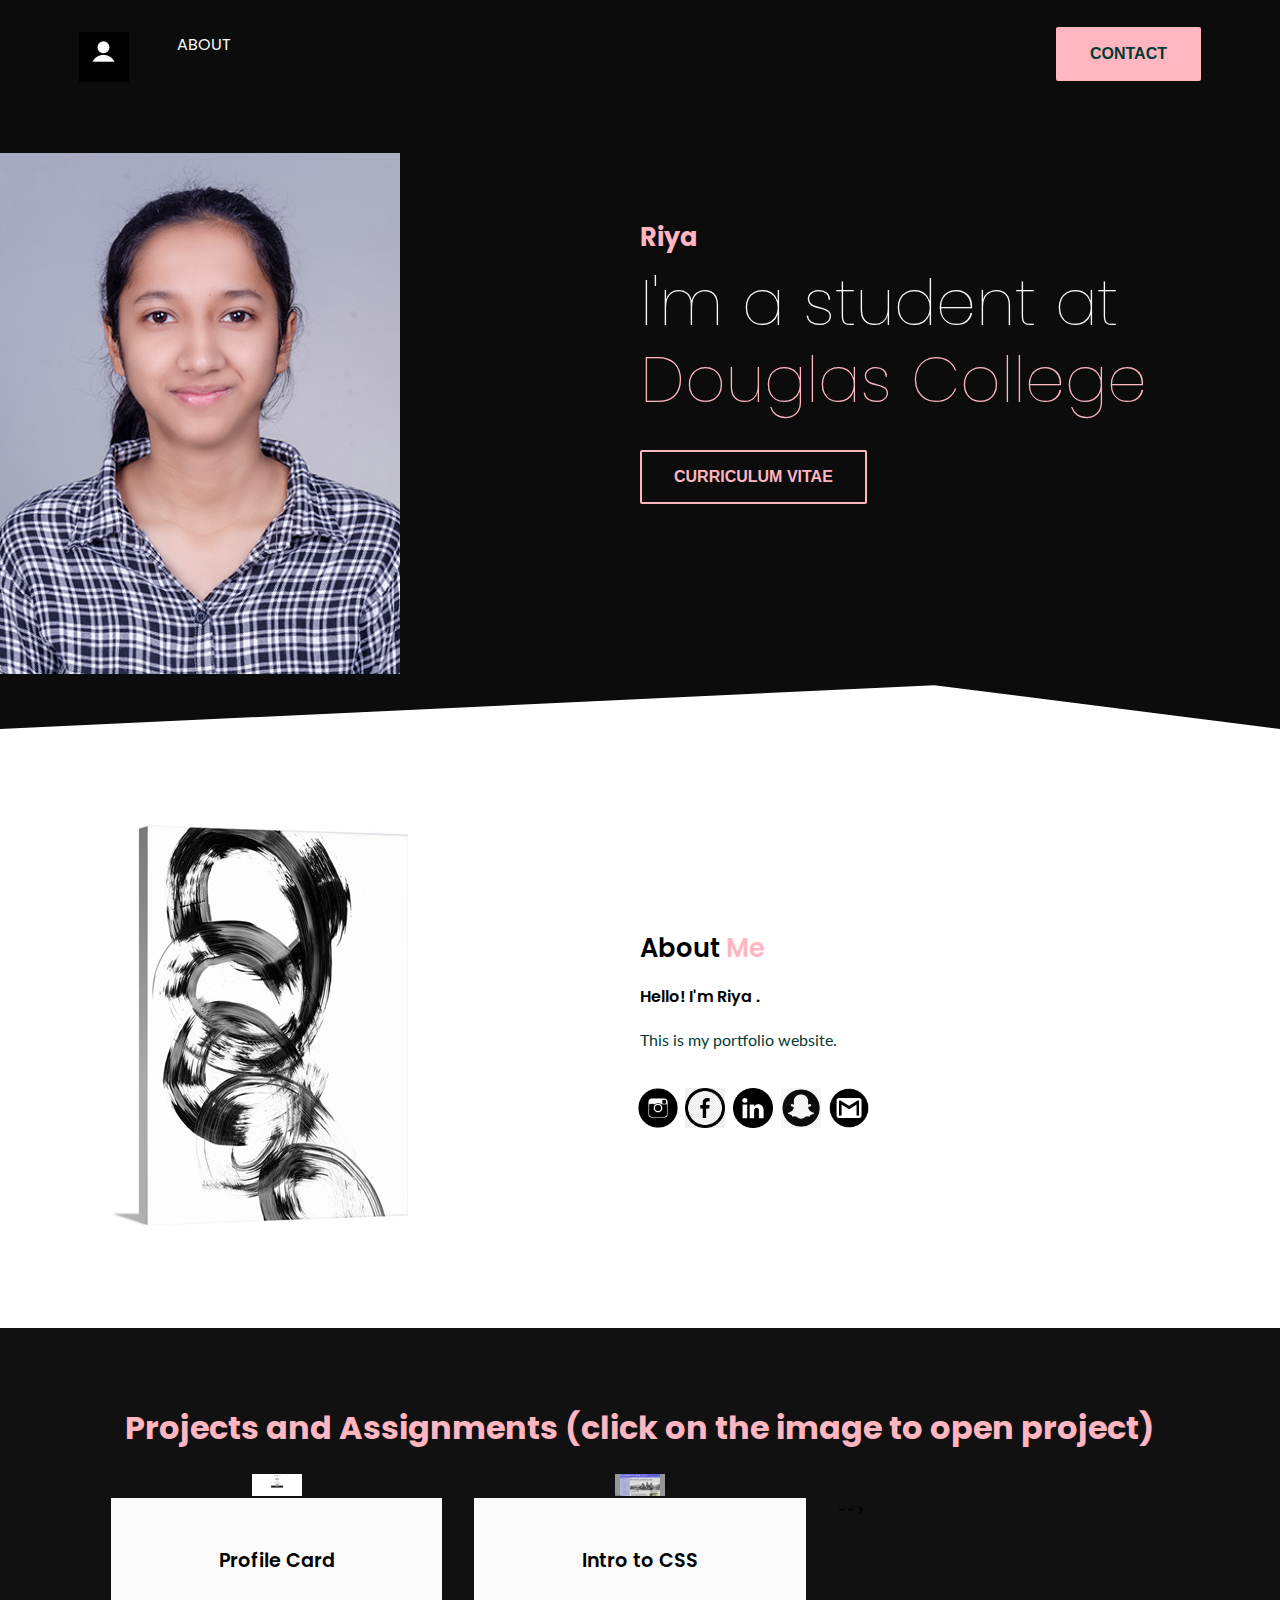
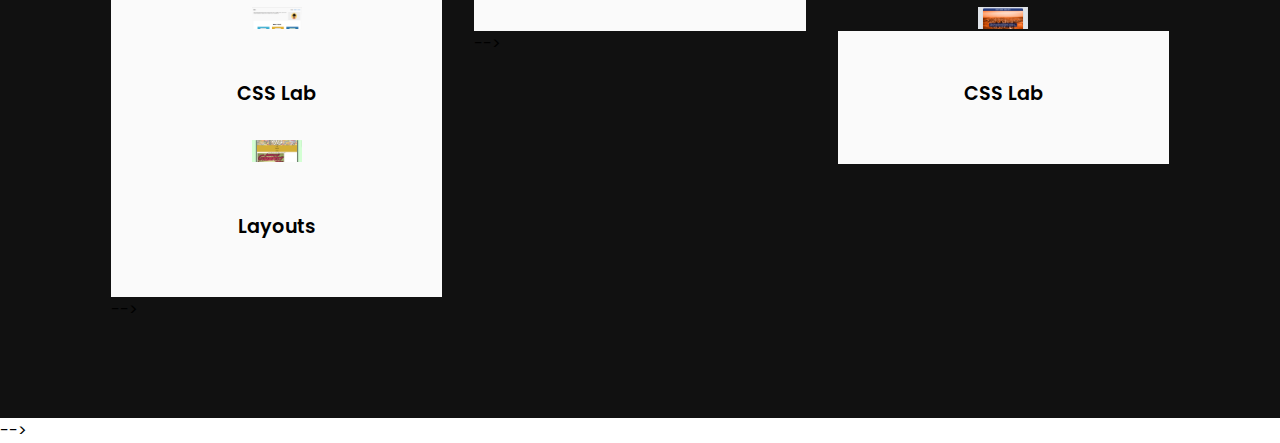
<file: index.html>
<!-- FINAL PROJECT
Name: Riya 
Student id: 300363449
 -->

 <!DOCTYPE html>
 <html lang="en">
 <head>
 <meta http-equiv="X-UA-Compatible" content="IE=edge">
 <meta name="viewport" content="width=device-width, initial-scale=1.0">
 <link rel="stylesheet" href="style.css">
 <link rel="preconnect" href="https://fonts.googleapis.com">
 <link rel="preconnect" href="https://fonts.gstatic.com" crossorigin>
 <link rel="preconnect" href="https://fonts.googleapis.com">
 <link rel="preconnect" href="https://fonts.gstatic.com" crossorigin>
 <link href="https://fonts.googleapis.com/css2?family=Lato:wght@100;400;700&family=Poppins:wght@200&display=swap"
 rel="stylesheet">
 <link href="https://fonts.googleapis.com/css2?family=Poppins:wght@200&display=swap" rel="stylesheet">
 <title>Portfolio</title>
 </head>
 <body>
  
    <header>  
      <div class="container">  
        <nav class="flex items-centre justify-between">  
            <div class="left flex justfiy-right">  
            <div class="logo">  
              <img src="icon.jpg" width="50px" alt="logo">  
            </div>  
            <div>  
              <!-- <a href="#">Home</a>   -->
              <a href="about.html">About</a>  
              <!-- <a href="#">Services</a>   -->
              <!-- <a href="#">More</a>   -->
            </div>  
          </div>  
          <div class="right">  
            <a href="contact.html">
            <button class="btn btn-primary">Contact</button>  
            </a>
          </div>  

          <!-- <div class="popup" onclick="myFunction()">Click me to toggle the popup! -->
            <!-- <span class="popuptext" id="myPopup">A Simple Popup!</span> -->
          <!-- </div> -->

        </nav>
      </div>  
   
   
   <div class="hero flex items-centre justify-between">
 <div class="left flex-1 justify-center">
 <img src="photo.jpg" alt="Profile">
 </div>
 <div class="right flex-1">
 <h6>Riya</h6>
 <h1>I'm a student at <br> <span>Douglas College</span></h1>
 <p></p>
 <div>
  <a href="Riya.Resume.pdf">
 <button class="btn btn-secondary">CURRICULUM VITAE</button>
 </a>
 </div>
 </div>
 </div>
    </header>
    

    <section class="about">
      <div class="container flex items-centre">
      <div class="left flex-1 justify-right">
      <img src="art.jpg" height="400px" alt="profile pic">
      </div>
      <div class="right flex-1">
      <h1>About <span>Me</span></h1>
      <h3>Hello! I'm Riya .</h3>
      <p>This is my portfolio website.
      </p>
      <div class="socials">
      <a href="https://www.instagram.com/_riyarana28_?utm_source=qr"><img src="instagram_icon.png" width="40px"></a>
      <a href="https://www.facebook.com/profile.php?id=100074520829516"><img src="facebook_icon.jpg" width="40px"></a>
      <a href="https://www.linkedin.com/in/riya-1243691b2/"><img src="linkedin_icon.png" width="40px"></a>
      <a href="https://www.snapchat.com/add/riyarana2128?share_id=JgbDMiK5EUU&locale=en-IN"><img src="snapchat_icon.jpg" width="40px"></a>
    <a href ="https://mail.google.com/mail/u/0/#inbox?compose=GTvVlcSMTRmWZbgWWjXKVcJRXvnjsSDGTffMpwPCMkvdzCdxBpzDkPGGtlnNVfVLRFSQrsGBlsNNx" ><img src="gmail_icon.png" width="40px"></a>
    </div>
      </div>
      </div>
      </section>

    <!-- section 1 -->

    <!-- <section class="about">
     <div class="container flex items-centre">


              <div class="left flex-1 justify-right">
                 <img src="./images/man2.png" height="400px" alt="profile pic">
             </div>


              <div class="right flex-1">
               <h1>About <span>Me</span></h1>
               <h3>Hello! I'm Riya</h3>
                <p>Lorem ipsum dolor sit amet consectetur adipisicing elit. Atque adipisci distinctio obcaecati aliquid,
                  quia tempora quis optio repudiandae officia earum?
                    Lorem ipsum dolor sit amet consectetur, adipisicing elit.
                </p>
        <br>
        <br> -->
        
        <!-- <div class="socials" style="margin:24px 0;">
          <a href="#"><i class="fa fa-instagram"></i>
            <a href="https://www.facebook.com/profile.php?id=100074520829516"><i class="fa fa-facebook"></i></a>
            <a href="https://www.snapchat.com/add/riyarana2128?share_id=JgbDMiK5EUU&locale=en-IN"><i class="fa fa-snapchat-square"></i></i></a>
            <a href="https://mail.google.com/mail/u/0/#inbox?compose=VpCqJPsnfVGckHkcxVsmBgHvSbvNTRqSrfgVKKCPsPNKxHHZhpgjxhkdDslNqDrfPgVLDCq"><i class="fa fa-envelope"></i></i></a>
        </div>
        </div>
        </div>
    </section> -->

    <!-- <div class="card">
      <div style="margin: 24px 0;">

      <a href="#"><i class="fa-brands fa-instagram"></i>
      <a href="https://www.facebook.com/profile.php?id=100074520829516"><i class="fa fa-facebook"></i></a>
      <a href="https://www.snapchat.com/add/riyarana2128?share_id=JgbDMiK5EUU&locale=en-IN"><i class="fa fa-snapchat-square"></i></i></a>
      <a href="https://mail.google.com/mail/u/0/#inbox?compose=VpCqJPsnfVGckHkcxVsmBgHvSbvNTRqSrfgVKKCPsPNKxHHZhpgjxhkdDslNqDrfPgVLDCq"><i class="fa fa-envelope"></i></i></a>
  </div>
  </div>  -->



  <!-- <section id="projects" class="projects-section">
    <h2 class="projects-section-header">These are some of my projects</h2>

    <div class="projects-grid">
      <a href="https://codepen.io/freeCodeCamp/full/zNqgVx" target="_blank" class="project project-tile">
        <img class="project-image" src="https://cdn.freecodecamp.org/testable-projects-fcc/images/tribute.jpg" alt="project">
        <p class="project-title">
          <span class="code">&lt;</span>
          Tribute Page
          <span class="code">/&gt;</span>
        </p>
      </a>
      <a href="https://codepen.io/freeCodeCamp/full/qRZeGZ" target="_blank" class="project project-tile">
        <img class="project-image" src="https://cdn.freecodecamp.org/testable-projects-fcc/images/random-quote-machine.png" alt="project">
        <p class="project-title">
          <span class="code">&lt;</span>
          Random Quote Machine
          <span class="code">/&gt;</span>
        </p>
      </a>
      <a href="https://codepen.io/freeCodeCamp/full/wgGVVX" target="_blank" class="project project-tile">
        <img class="project-image" src="https://cdn.freecodecamp.org/testable-projects-fcc/images/calc.png" alt="project">
        <p class="project-title">
          <span class="code">&lt;</span>
          JavaScript Calculator
          <span class="code">/&gt;</span>
        </p>
      </a>
      <a href="https://codepen.io/freeCodeCamp/full/mVEJag" target="_blank" class="project project-tile">
        <img class="project-image" src="https://cdn.freecodecamp.org/testable-projects-fcc/images/map.jpg" alt="project">
        <p class="project-title">
          <span class="code">&lt;</span>
          Map Data Across the Globe
          <span class="code">/&gt;</span>
        </p>
      </a>
      <a href="https://codepen.io/freeCodeCamp/full/wGqEga" target="_blank" class="project project-tile">
        <img class="project-image" src="https://cdn.freecodecamp.org/testable-projects-fcc/images/wiki.png" alt="project">
        <p class="project-title">
          <span class="code">&lt;</span>
          Wikipedia Viewer
          <span class="code">/&gt;</span>
        </p>
      </a>
      <a href="https://codepen.io/freeCodeCamp/full/KzXQgy" target="_blank" class="project project-tile">
        <img class="project-image" src="https://cdn.freecodecamp.org/testable-projects-fcc/images/tic-tac-toe.png" alt="project">
        <p class="project-title">
          <span class="code">&lt;</span>
          Tic Tac Toe Game
          <span class="code">/&gt;</span>
        </p>
      </a>
    </div>

    <a href="https://codepen.io/FreeCodeCamp/" class="btn btn-show-all" target="_blank">Show all<i class="fas fa-chevron-right"></i></a>
  </section> -->

        <!-- section 2  -->

    <section class="services">
            <div class="container">
            <h1 class="services-head">Projects and Assignments
              (click on the image to open project)
            </h1>
            <br>
            <br> 
            <p></p> 

          
            <div class="card-grid">
            <div class="card">
              <a href="assignments\Assignment 1(HTML)\Assignment 1(HTML)\index.html">
            <img src="project_covers\profilecard.png" >
              </a>
            <h2>Profile Card</h2>
            <p></p>
            </div> 


            
<!--  -->
           <div class="card">
            <a href="assignments\Assignment 2\Assignment 2\cw_class.html">
            <img src="project_covers\ass2.png" >
            </a>
            <h2>Intro to CSS</h2>
            <p></p>
            </div> -->
            <!--  -->
             <div class="card">
              <a href="assignments\Assignment6\Assignment6\Project2-Responsive Layout-Start\index.html">
            <img src="project_covers\Screenshot 2022-08-14 114813.png" >
            </a>
            <h2>CSS Lab</h2>
            <p></p>
            </div> -->
            
            <div class="card">
              <a href="assignments\Assignment 3\Assignment 3\index.html">
            <img src="project_covers\ass3.png" >
            </a>
            <h2>CSS Lab</h2>
            <p></p>
            </div>
            <!-- 

             -->
           <div class="card">
            <a href="assignments\Assignment5\case1 - Tutorial 5\case1 - Tutorial 5\case1 - start files\gp_cover.html">
                <img src="project_covers\ass5.png" >
                </a>
                <h2>Layouts</h2>
                <p></p>
                </div>

            </div> -->
            </div>



             </section> -->


 </body>
 </html>
</file>
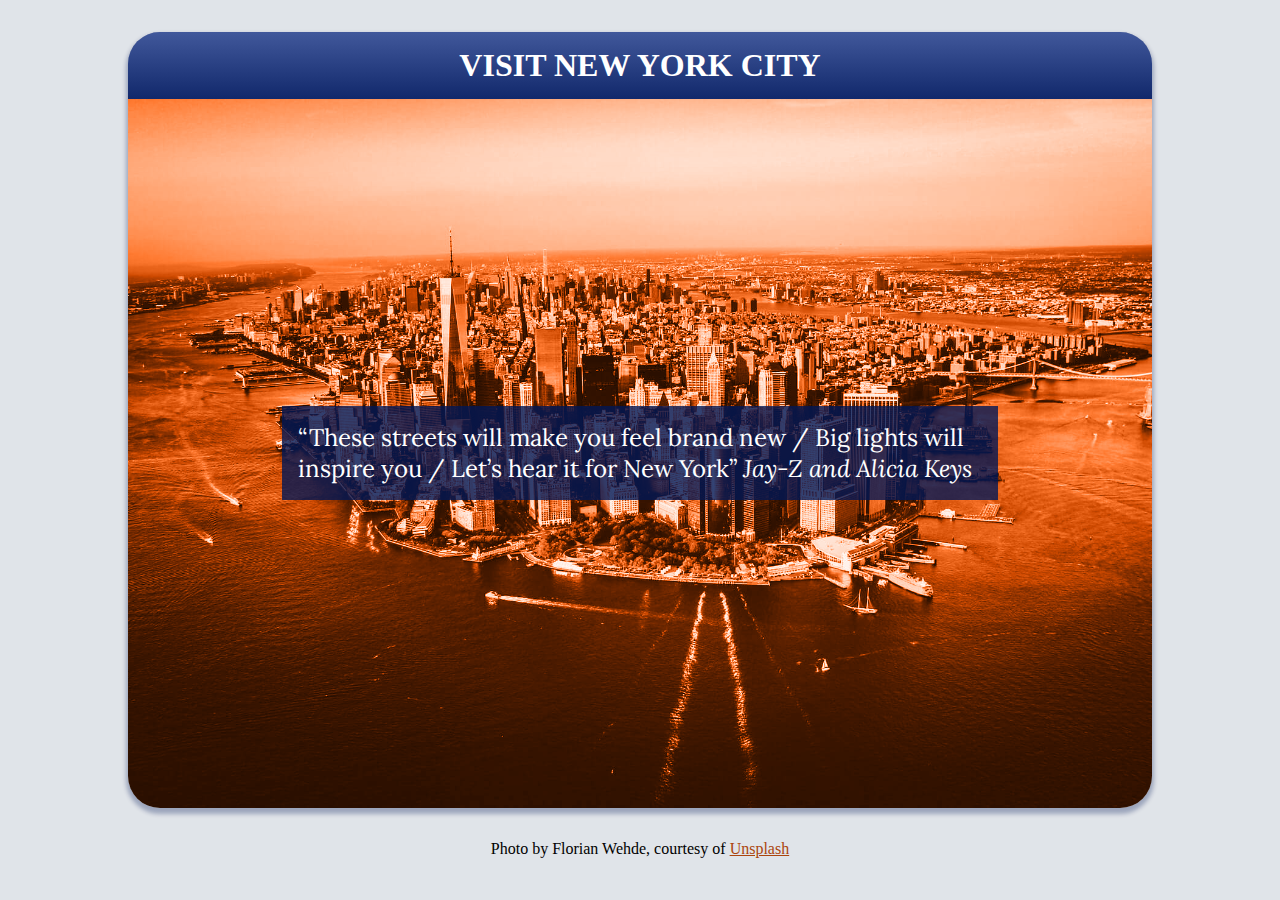
<file: assignments/Assignment 3/Assignment 3/index.html>
<!DOCTYPE html>
<html lang="en">

<head>
    <meta charset="UTF-8">
    <meta http-equiv="X-UA-Compatible" content="IE=edge">
    <meta name="viewport" content="width=device-width, initial-scale=1.0">
    <title>Practice Enhancing Design With CSS</title>
    
    <!-- 1. add Google Fonts here: Lora 400, Lora 400 italic, Comfortaa 700 -->

    <link rel="stylesheet" href="style.css">
    <link rel="preconnect" href="https://fonts.googleapis.com">
    <link rel="preconnect" href="https://fonts.gstatic.com" crossorigin>
    <link href="https://fonts.googleapis.com/css2?family=Lora:ital@1&display=swap" rel="stylesheet">
   
</head>

<body>
   
    <main>
        <h1>Visit New York City</h1>
        <div id="quote">
            
            <blockquote>
            
                “These streets will make you feel brand new / Big lights will inspire you / Let’s hear it for New York”
                <cite>Jay-Z and Alicia Keys</cite>
            </blockquote>
        </div>
    </main>
    <footer>Photo by Florian Wehde, courtesy of <a href="https://unsplash.com/photos/V4cHacmEnW8">Unsplash</a></footer>
</body>

</html>
</file>
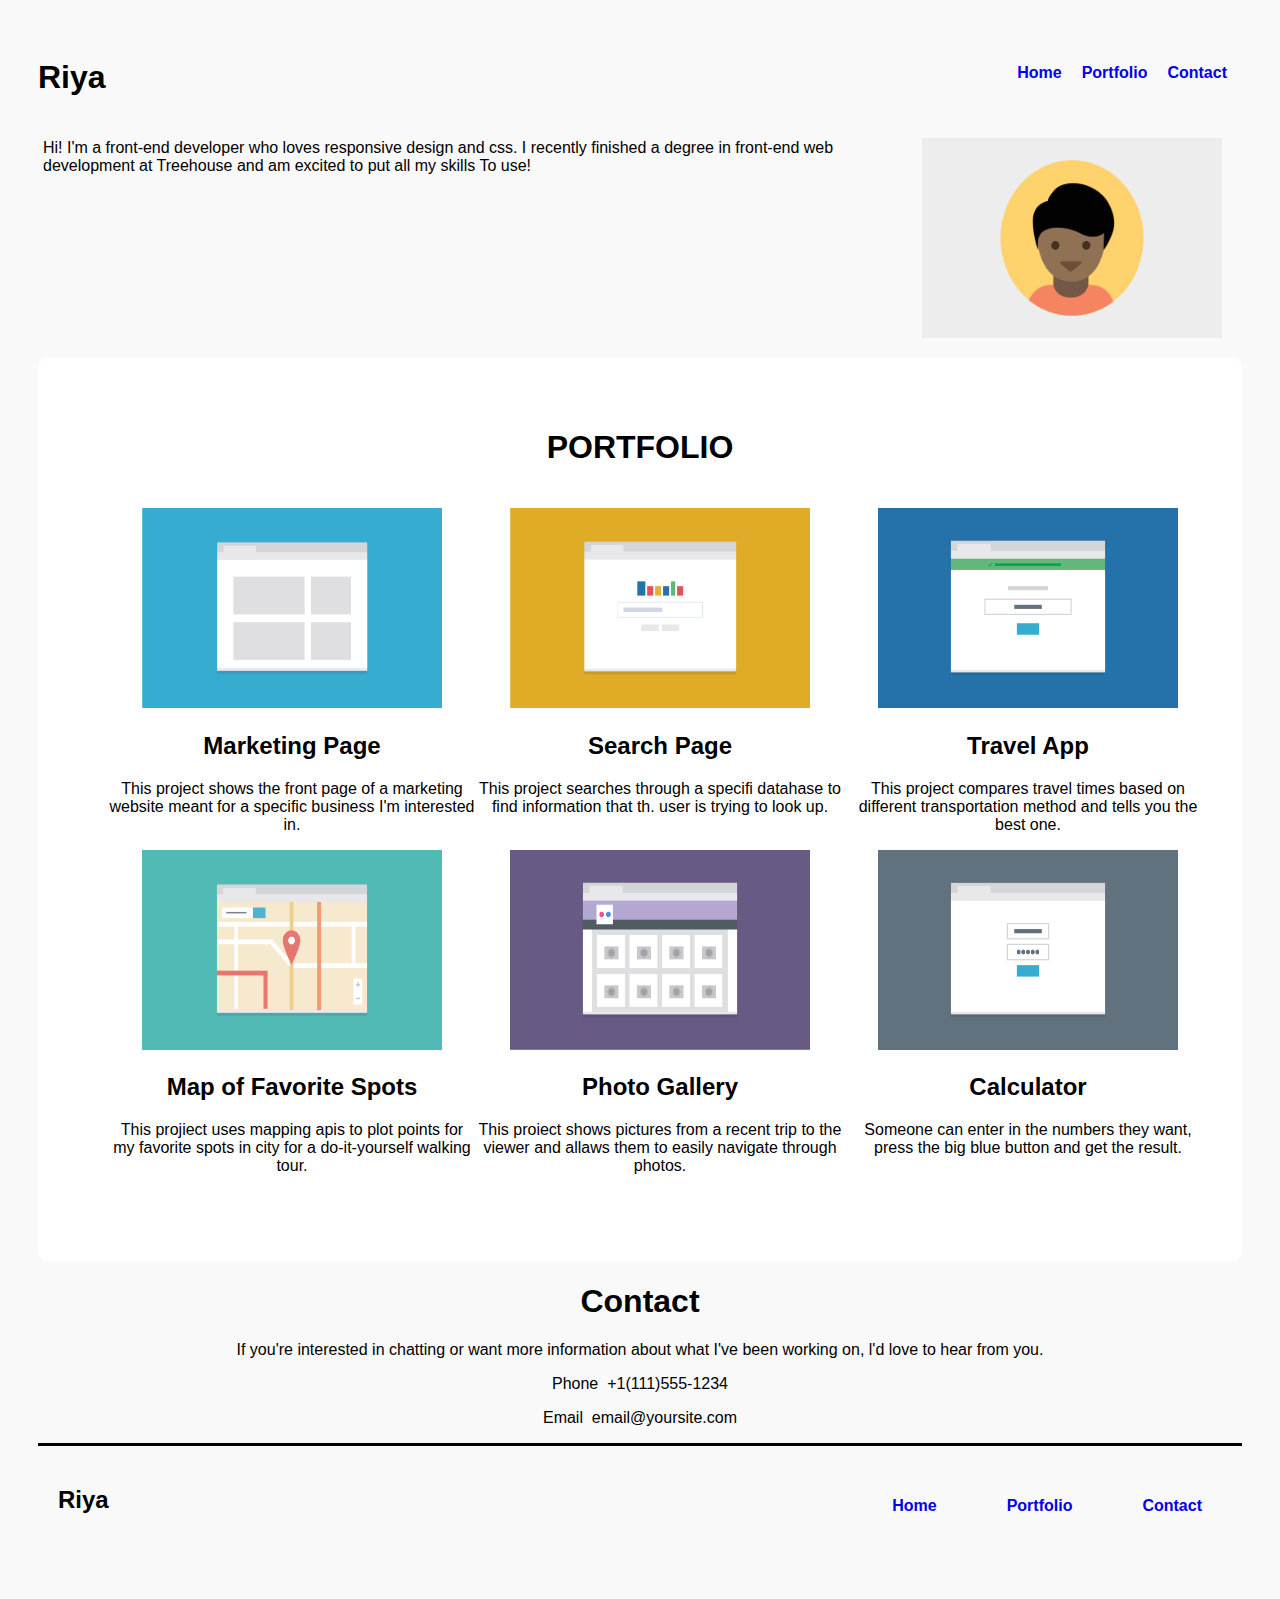
<file: assignments/Assignment6/Assignment6/Project2-Responsive Layout-Start/index.html>
<!DOCTYPE html>
<html>
<head>
    <meta charset="utf-8" />
    <meta name="viewport" content="width=device-width, initial-scale=1.0" />
    <link rel="stylesheet" href="style.css" media="screen" />

</head>
<body>
    <section id="top">
        <h1 id="titleName">Riya</h1>
        <nav id="topNav">
            <ul>
                <li><a href="index.html">Home</a></li>
                <li><a href="#portfolio">Portfolio</a></li>
                <li><a href="#contact">Contact</a></li>
            </ul>
        </nav>
    </section>

    <header>
        <img id="myPicture" src="images/responsive-layout-profile.png" alt="profile picture" />
        <p>
            Hi! I'm a front-end developer who loves
            responsive design and css. I recently
            finished a degree in front-end web
            development at Treehouse and am excited to
            put all my skills To use!
        </p>
    </header>

    <div class="portfolio" id="portfolio">
        <h1>PORTFOLIO</h1>
        <section class="portfolioContent">
            <div>
                <img class="portfolioPicture" src="images/portfolio-1.png" alt="portfolio picture 1" />
                <h2>Marketing Page</h2>
                <p>
                    This project shows the front page of a
                    marketing website meant for a specific
                    business I'm interested in.
                </p>
            </div>
            <div>
                <img class="portfolioPicture" src="images/portfolio-2.png" alt="portfolio picture 2" />
                <h2>Search Page</h2>
                <p>
                    This project searches through a specifi
                    datahase to find information that th.
                    user is trying to look up.
                </p>
            </div>
            <div>
                <img class="portfolioPicture" src="images/portfolio-3.png" alt="portfolio picture 3" />
                <h2>Travel App</h2>
                <p>
                    This project compares travel times
                    based on different transportation
                    method and tells you the best one.
                </p>
            </div>
            <div>
                <img class="portfolioPicture" src="images/portfolio-4.png" alt="portfolio picture 4" />
                <h2>Map of Favorite Spots</h2>
                <p>
                    This projiect uses mapping apis to plot
                    points for my favorite spots in city for
                    a do-it-yourself walking tour.
                </p>
            </div>
            <div>
                <img class="portfolioPicture" src="images/portfolio-5.png" alt="portfolio picture 5" />
                <h2>Photo Gallery</h2>
                <p>
                    This proiect shows pictures from a
                    recent trip to the viewer and allaws
                    them to easily navigate through photos.
                </p>
            </div>
            <div>
                <img class="portfolioPicture" src="images/portfolio-6.png" alt="portfolio picture 6" />
                <h2>Calculator</h2>
                <p>
                    Someone can enter in the numbers
                    they want, press the big blue
                    button and get the result.
                </p>
            </div>
        </section>
    </div>

    <footer id="contact">
        <h1>Contact</h1>
        <p>
            If you're interested in chatting or want
            more information about what I've been
            working on, l'd love to hear from you.
        </p>
        <div class="contact">
            <p>Phone&nbsp; +1(111)555-1234</p>
            <p>Email&nbsp; email@yoursite.com</p>
        </div>
    </footer>
    <div class="bottom">
        <h2 id="myName">Riya</h2>
        <a href="#top" id="toTop">BACK TO TOP</a>
        <nav id="bottomNav">
            <ul>
                <li><a href="index.html">Home</a></li>
                <li><a href="#portfolio">Portfolio</a></li>
                <li><a href="#contact">Contact</a></li>
            </ul>
        </nav>
    </div>
</body>
</html>
</file>
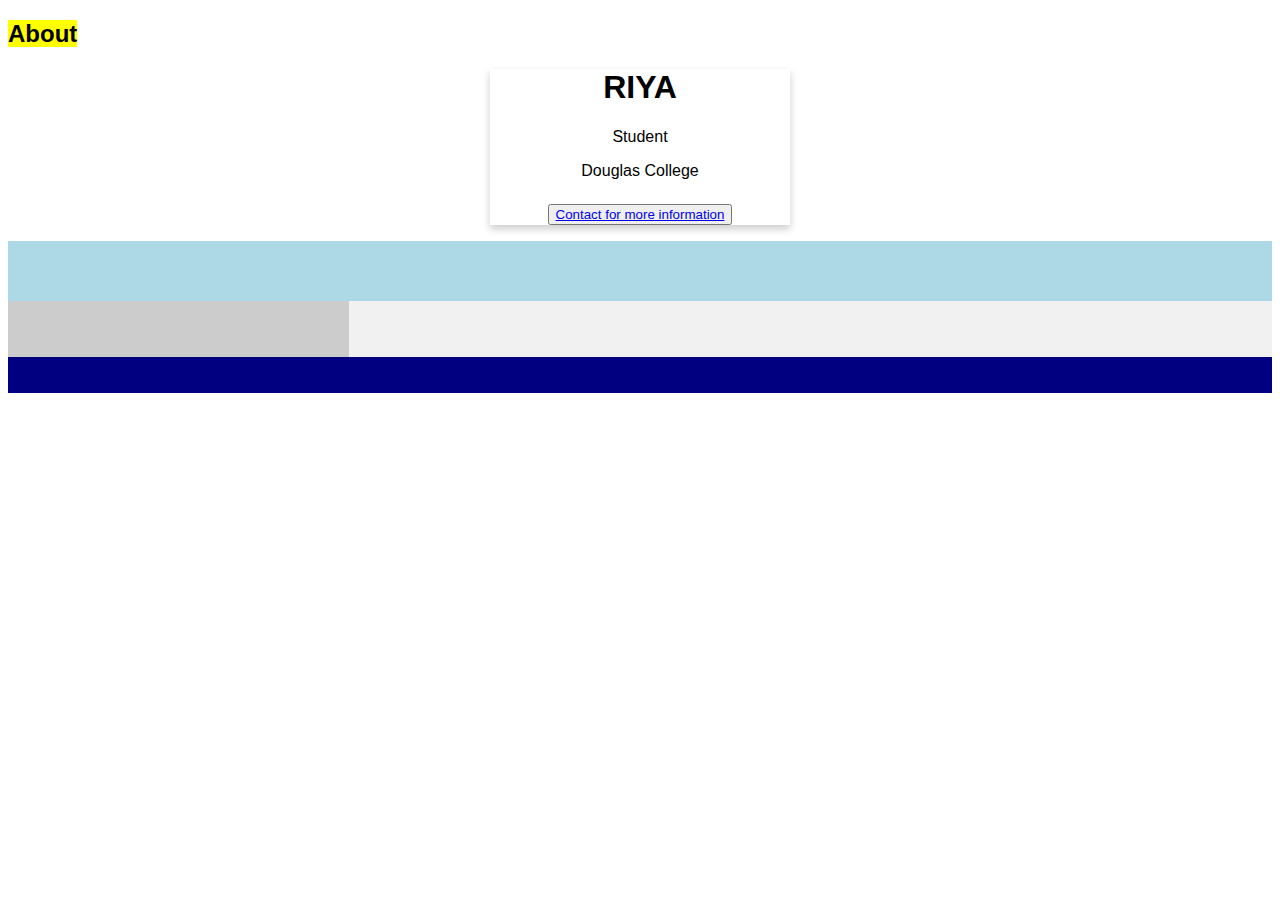
<file: about.html>
<!DOCTYPE html>
<html lang="en">
<head>
    <title>About</title>
    <meta charset="utf-8">
    <meta name="viewport" content="width=device-width,initial-scale=1">
    <link href="about.css" rel="stylesheet">
    
</head>
<body>

    <h2><mark>About</mark></h2>

    <div class="card">
      
      <h1>RIYA</h1>
      <p class="title">Student</p>
      <p>Douglas College</p>
      <div style="margin: 24px 0;">
          
      </div>
      <p><button><a href="number.html">Contact for more information</a></button></p>
  </div>
    

    
    <!-- <p>In this example, we have created a header, two columns/boxes and a footer. On smaller screens, the columns will stack on top of each other.</p> -->
    <!-- <p>Resize the browser window to see the responsive effect.</p> -->
    <!-- <p><strong>Note:</strong> Flexbox is not supported in Internet Explorer 10 and earlier versions.</p> -->
    
    <header>
      <!-- <h2>Cities</h2> -->
    </header>
    
    <section>
      <nav>
        <ul>
          <!-- <li><a href="#">London</a></li>
          <li><a href="#">Paris</a></li>
          <li><a href="#">Tokyo</a></li> -->
        </ul>
      </nav>
      
      <article>
        <!-- <h1>London</h1> -->
        <!-- <p>London is the capital city of England. It is the most populous city in the  United Kingdom, with a metropolitan area of over 13 million inhabitants.</p> -->
        <!-- <p>Standing on the River Thames, London has been a major settlement for two millennia, its history going back to its founding by the Romans, who named it Londinium.</p> -->
      </article>
    </section>
    
    <footer>
      <p></p>
    </footer>
    




</body>
</html>
</file>
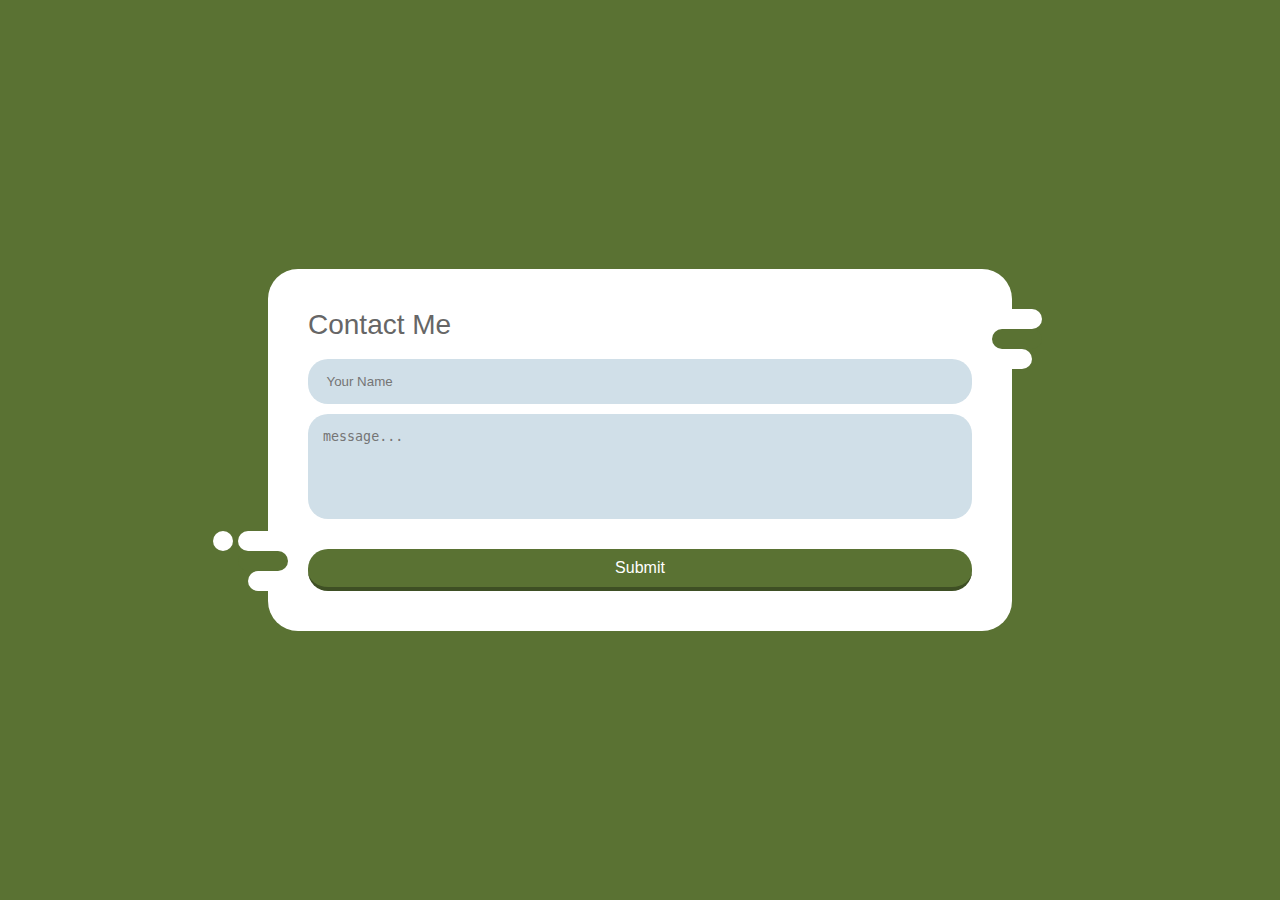
<file: contact.form.html>
<!DOCTYPE html>
<html>
  <head>
    <title>Contact me</title>
    <link href="contact.form.css" rel="stylesheet">
    </head>
    <body>
        <form action="https://formspree.io/f/xeqnwbzq" method="post" class="decor">
          <div class="form-left-decoration"></div>
          <div class="form-right-decoration"></div>
          <div class="circle"></div>
          <div class="form-inner">
            <h1>Contact Me</h1>
            <!-- <input type="text" placeholder="Username"> -->
            <input type="text" name="name" placeholder=" Your Name">
            <textarea placeholder="message..." name="message" rows="5"></textarea>
            <button type="submit" href="/">Submit</button>
          </div>
        </form>
      </body>
    </html>
</file>
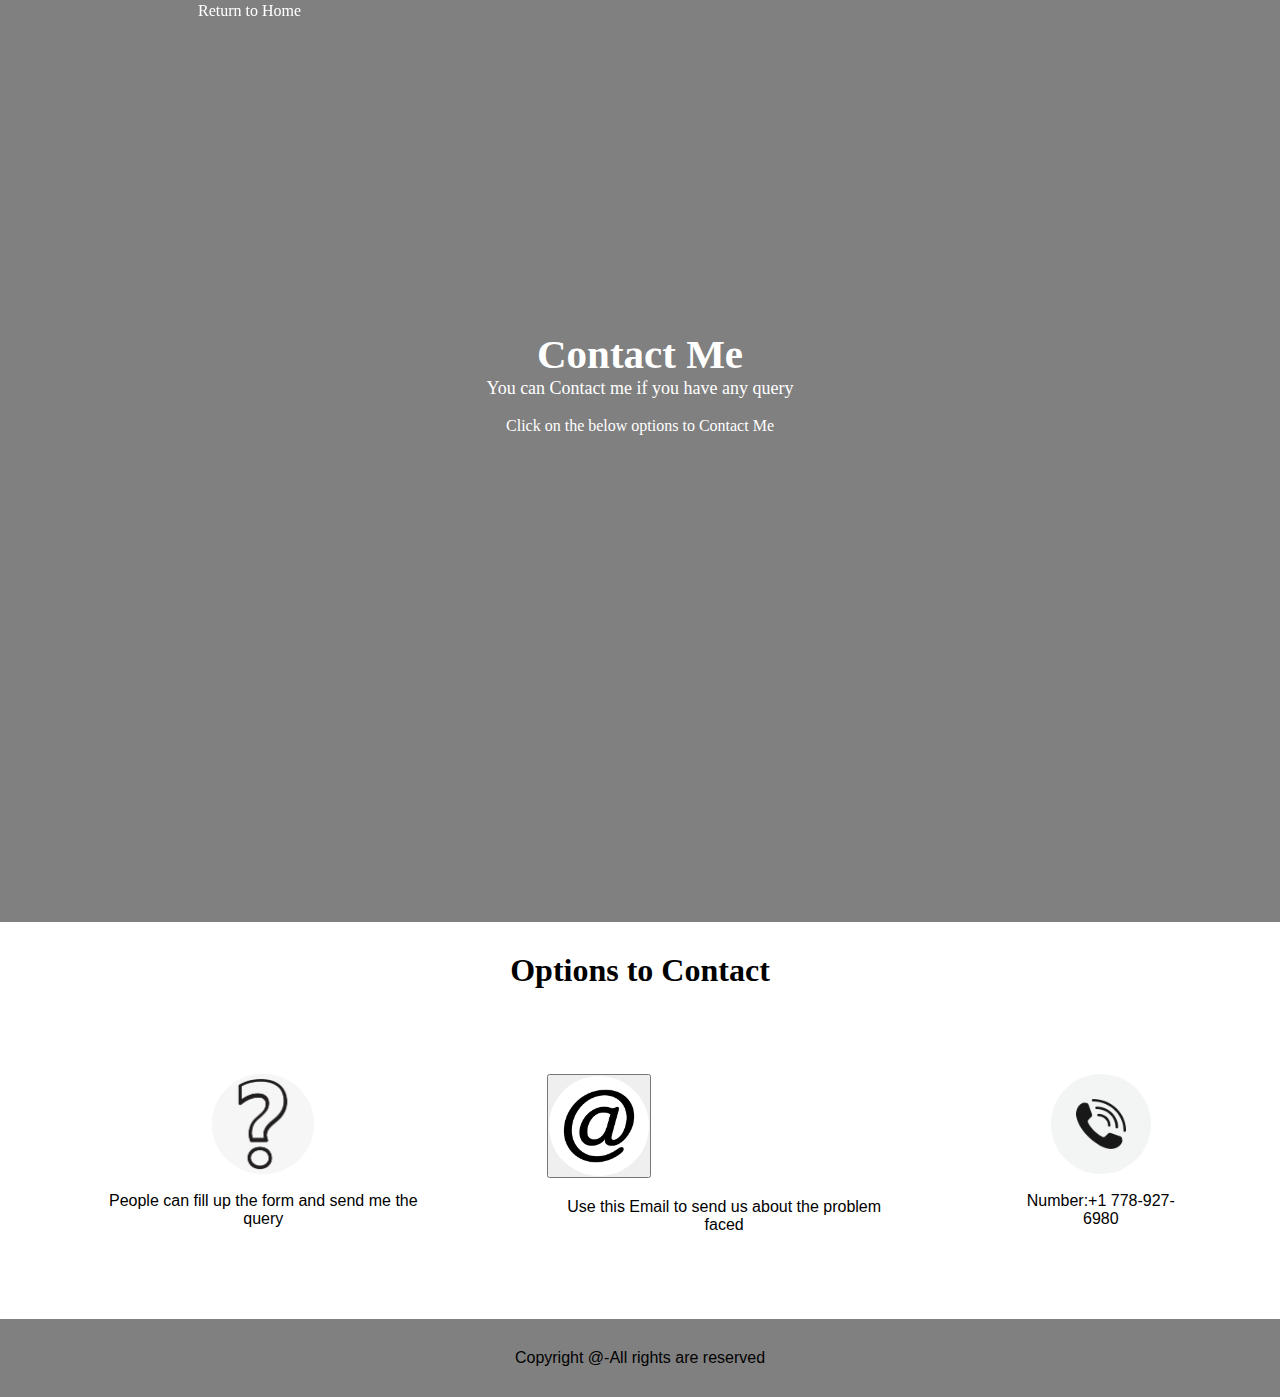
<file: contact.html>
<!DOCTYPE html>
<html>
 
<head>
    <title>Contact Me</title>
      <link rel="stylesheet"
          href="contact.style.css">
          
</head>
 
<body>
    <nav class="navbar background">
         
        <!-- Creating the list of
            items -->
        <ul class="nav-list">
            <li><a href="index.html">Return to Home</a></li>
            <!-- <li><a href="#Topics">Topics</a></li>
            <li><a href="#ContactUs">Contact Us</a></li>
            <li><a href="#AboutUs">About Us</a></li> -->
        </ul>
         
        <!-- Create the search bar
            and the button-->
       
    </nav>
    <section class="background firstsection">
        <div class="box-main">
            <div class="firstHalf">       
                <p class="text-big">Contact Me</p>
 
                <p class="text-small">
                    You can Contact me if you have any query
                </p>
 
                <br>
                <p class="center"
                   style="text-decoration:none;
                          color:white;">
                    Click on the below options to Contact Me
                </p>
 
            </div>
        </div>
    </section>
    <section class="service">
         
        <!-- Heading-->
        <h1 class="h-primary center"
            style="margin-top:30px;">
            Options to Contact
        </h1>
        <div id="service">
            <div class="box">
                <!-- Form -->
                <a href="contact.form.html">
                <img src="contact.images\questionmark.jpg"
                     alt= "question_mark">
                     </a>
                <br>
                 
                <!-- Displaying text at
                    the center of the box-->
                <p class="center">
                    People can fill up the form and send me the query
                </p>
 
            </div>
            <div class="box">
                 
                <!-- Email -->
                <script src="script.js"></script>
                <button type="button" onclick="myFunction()"> <img src="contact.images\email.jpg" height ="80" width="100" /></button>
                <p id="demo"></p>
                <!-- <img src= -->
<!-- "contact.images\email.jpg" -->
                     <!-- alt= "email_image"> -->
                     
                <br>
                 
                    <!-- Displaying text at
                    the center of the box-->
                <p class="center">
                    Use this Email to send us about the problem faced
                </p>
 
            </div>
            <div class="box">
                <img src=
"contact.images\call.jpg"
                     alt= "color_image">
                <br>
                 
                <!-- Displaying text at
                    the center of the box-->
                <p class="center">
                 Number:+1 778-927-6980
                </p>
 
            </div>
        </div>
    </section>
    <footer class="background">
        <p class="text-footer">
            Copyright @-All rights are reserved
        </p>
 
    </footer>
</body>
 
</html>
</file>
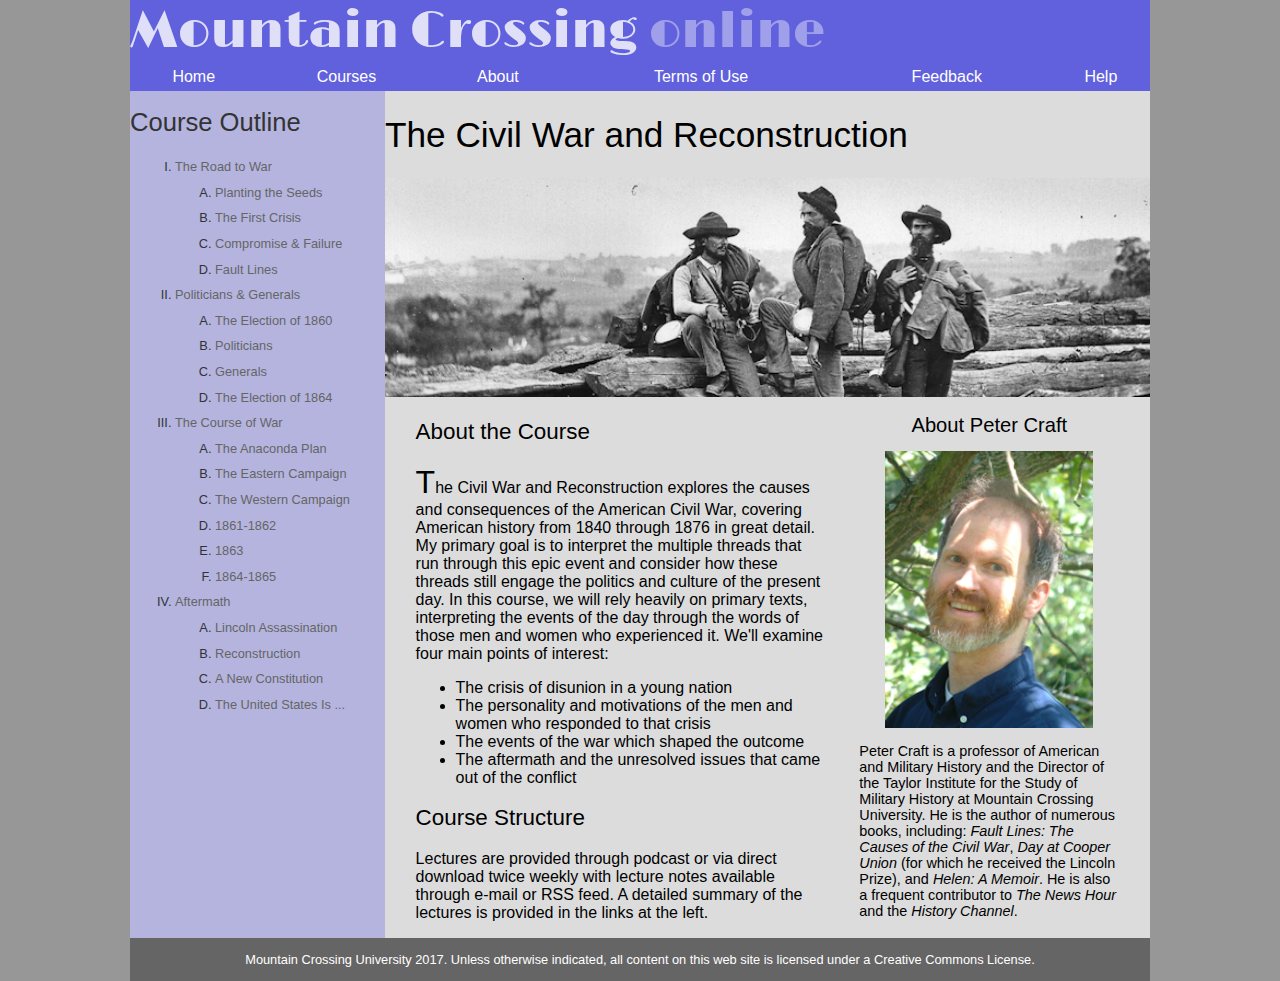
<file: assignments/Assignment 2/Assignment 2/cw_class.html>
<!doctype html>
<html lang="en">
<head>
<!--
    New Perspectives on HTML5 and CSS3, 8th Edition
    Tutorial 2
    Case Problem 2
    
    Civil War History
    Author: 
    Date:   

    Filename: cw_class.html
   -->

   <!--  
      
   name : riya 
   date :  30 may ,2022

-->

   <meta charset="utf-8" />
   <title>Civil War History</title>
   <link href="cw_styles.css" rel="stylesheet">
   <link rel="preconnect" href="https://fonts.googleapis.com">
   <link rel="preconnect" href="https://fonts.gstatic.com" crossorigin>
   <link href="https://fonts.googleapis.com/css2?family=Limelight&display=swap" rel="stylesheet">
  
</head>

<body>

   <header>
      <h1>Mountain Crossing <span>online</span></h1>
      <nav id="mainLinks">
         <ul>
            <li><a href="#">Home</a></li>
            <li><a href="#">Courses</a></li>
            <li><a href="#">About</a></li>
            <li><a href="#">Terms of Use</a></li>
            <li><a href="#">Feedback</a></li>
            <li><a href="#">Help</a></li>
         </ul>
      </nav>      
   </header>

   <nav id="outline">
      <h1>Course Outline</h1>
      <ol>
         <li><a href="#">The Road to War</a>
            <ol>
               <li><a href="#">Planting the Seeds</a></li>
               <li><a href="#">The First Crisis</a></li>
               <li><a href="#">Compromise &amp; Failure</a></li>
               <li><a href="#">Fault Lines</a></li>
            </ol>
         </li>            
         <li><a href="#">Politicians &amp; Generals</a>
            <ol>
               <li><a href="#">The Election of 1860</a></li>            
               <li><a href="#">Politicians</a></li>
               <li><a href="#">Generals</a></li>
               <li><a href="#">The Election of 1864</a></li>
            </ol>
         </li>
         <li><a href="#">The Course of War</a>
            <ol>
               <li><a href="#">The Anaconda Plan</a></li>
               <li><a href="#">The Eastern Campaign</a></li>
               <li><a href="#">The Western Campaign</a></li>
               <li><a href="#">1861-1862</a></li>
               <li><a href="#">1863</a></li>
               <li><a href="#">1864-1865</a></li>
            </ol>
         </li>
         <li><a href="#">Aftermath</a>
            <ol>
               <li><a href="#">Lincoln Assassination</a></li>
               <li><a href="#">Reconstruction</a></li>
               <li><a href="#">A New Constitution</a></li>
               <li><a href="#">The United States Is ...</a></li>
            </ol>
         </li>
      </ol>
   </nav>

   <section>
      <header>
         <h1>The Civil War and Reconstruction</h1>
         <img src="cw_photo1.png" alt="" />
      </header>

      <article>
         <h2>About the Course</h2>
         <p>
            The Civil War and Reconstruction
            explores the causes and consequences of the American 
            Civil War, covering American history from 1840 through 1876 in
            great detail. My primary goal is to interpret the multiple 
            threads that run through this epic event and consider how these
            threads still engage the politics and culture of the 
            present day. In this course, we will rely heavily on primary
            texts, interpreting the events of the day through the words of
            those men and women who experienced it. We'll examine four main
            points of interest:
         </p>
         <ul>
            <li>The crisis of disunion in a young nation</li>
            <li>The personality and motivations of the men and
                women who responded to that crisis</li>
            <li>The events of the war which shaped the outcome</li>
            <li>The aftermath and the unresolved issues that
                came out of the conflict</li>
         </ul>

         <h2>Course Structure</h2>
         <p>
            Lectures are provided through podcast or via direct
            download twice weekly with lecture notes available
            through e-mail or RSS feed. A detailed summary of the 
            lectures is provided in the links at the left.
         </p>
      </article>

      <aside>
         <h1>About Peter Craft</h1>
         <img src="cw_photo2.png" alt="" />
         <p>
            Peter Craft is a professor of American and Military History and 
            the Director of the Taylor Institute for the Study of Military
            History at Mountain Crossing University. He is the author of numerous books, 
            including: <cite>Fault Lines: The Causes of the Civil War</cite>,
            <cite>Day at Cooper Union</cite> (for which he received the 
            Lincoln Prize), and <cite>Helen: A Memoir</cite>. He is also
            a frequent contributor to <cite>The News Hour</cite> 
            and the <cite>History Channel</cite>.
         </p>
      </aside>

   </section>

   <footer>
      <p>
         Mountain Crossing University 2017. Unless otherwise 
         indicated, all content on this web site is licensed under a 
         Creative Commons License.
      </p>
   </footer>

</body>
</html>
</file>
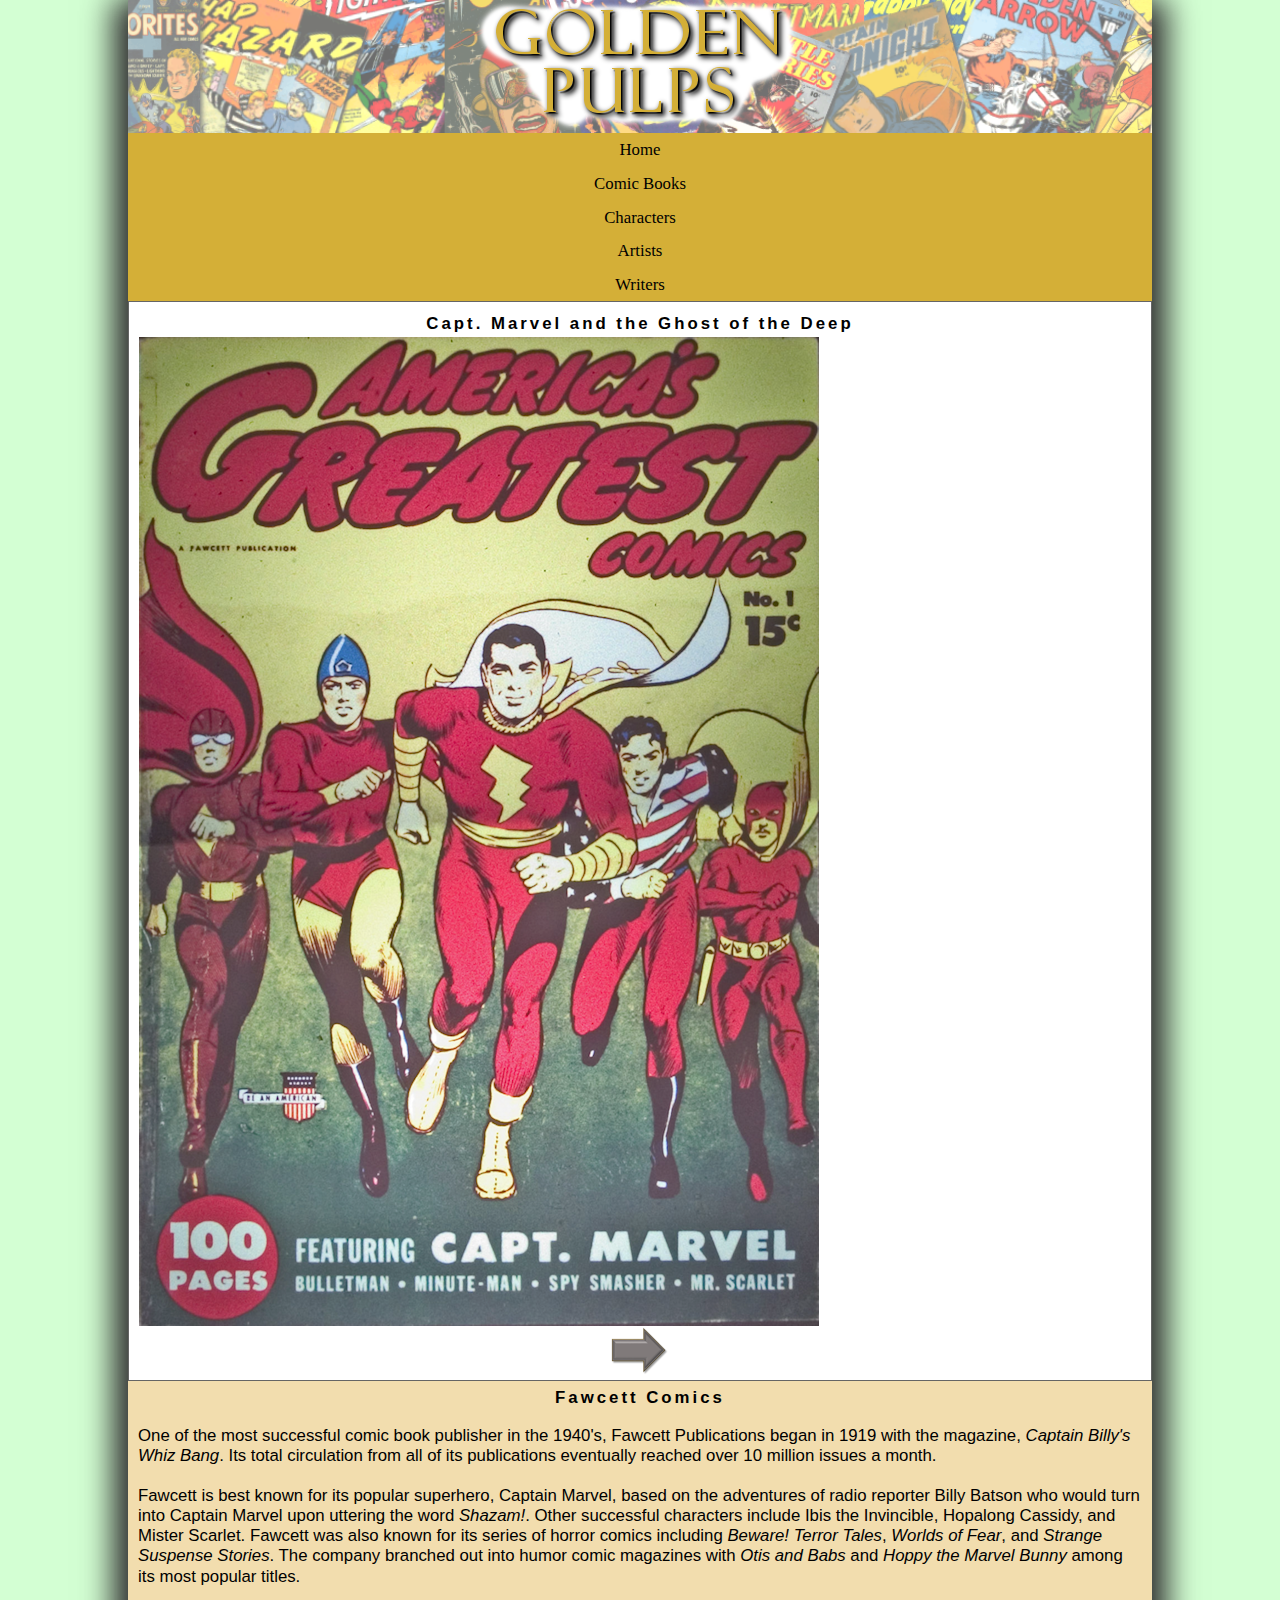
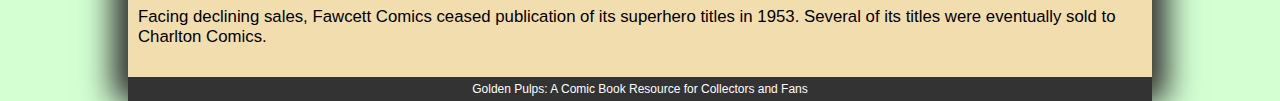
<file: assignments/Assignment5/case1 - Tutorial 5/case1 - Tutorial 5/case1 - start files/gp_cover.html>
<!DOCTYPE html>
<html>
<head>
   <!--
          New Perspectives on HTML5 and CSS3, 7th Edition
          Tutorial 5
          Case Problem 1
          
          Ghost of the Deep Cover Page
          Author: riya 
          Date:   15 june 2022
      
          Filename: gp_cover.html
         -->
         <meta charset="utf-8" />
         <title>Ghost of the Deep Cover Page</title>
   <meta name = "viewport" content="width=device-width,initial-scale=1">
   <link type="text/css" rel="stylesheet" href="gp_reset.css">
   <link type="text/css" rel="stylesheet" href="gp_layout.css" media="screen">
   <link type="text/css" rel="stylesheet" href="gp_print.css" media="print">
   
   
   

</head>

<body>
   <header>
      <img src="gp_logo.png" alt="Golden Pulp" />
   </header>
   
   <nav class="horizontal">
      <ul>
         <li><a href="#">Home</a></li>
         <li><a href="#">Comic Books</a></li>
         <li><a href="#">Characters</a></li>
         <li><a href="#">Artists</a></li>
         <li><a href="#">Writers</a></li>
      </ul>
   </nav>
   
   <section id="sheet">
      <h1>Capt. Marvel and the Ghost of the Deep</h1>
      <img src="gp_panel01.png" class="panel size1" alt="" />
      <footer>
            <a href="gp_page1.html"><img src="gp_next.png" alt="next" /></a>
      </footer>
   </section>
     
   <article>
      <h1>Fawcett Comics</h1>
      <p>One of the most successful comic book publisher in the 1940's, Fawcett Publications 
         began in 1919 with the magazine, <cite>Captain Billy's Whiz Bang</cite>. Its total
         circulation from all of its publications eventually reached over 10 million issues
         a month.</p>
      <p>Fawcett is best known for its popular superhero, Captain Marvel, based on the
         adventures of radio reporter Billy Batson who would turn into Captain Marvel
         upon uttering the word <em>Shazam!</em>. Other successful characters include
         Ibis the Invincible, Hopalong Cassidy, and Mister Scarlet. Fawcett was also known 
         for its series of horror comics including <cite>Beware! Terror Tales</cite>, 
         <cite>Worlds of Fear</cite>, and <cite>Strange Suspense Stories</cite>. The
         company branched out into humor comic magazines with <cite>Otis and Babs</cite> 
         and <cite>Hoppy the Marvel Bunny</cite> among its most popular titles.</p>
      <p>Facing declining sales, Fawcett Comics ceased publication of its superhero
         titles in 1953. Several of its titles were eventually sold to Charlton
         Comics.</p>
   </article>
   
   <footer>
      Golden Pulps: A Comic Book Resource for Collectors and Fans
   </footer>
</body>
</html>
</file>
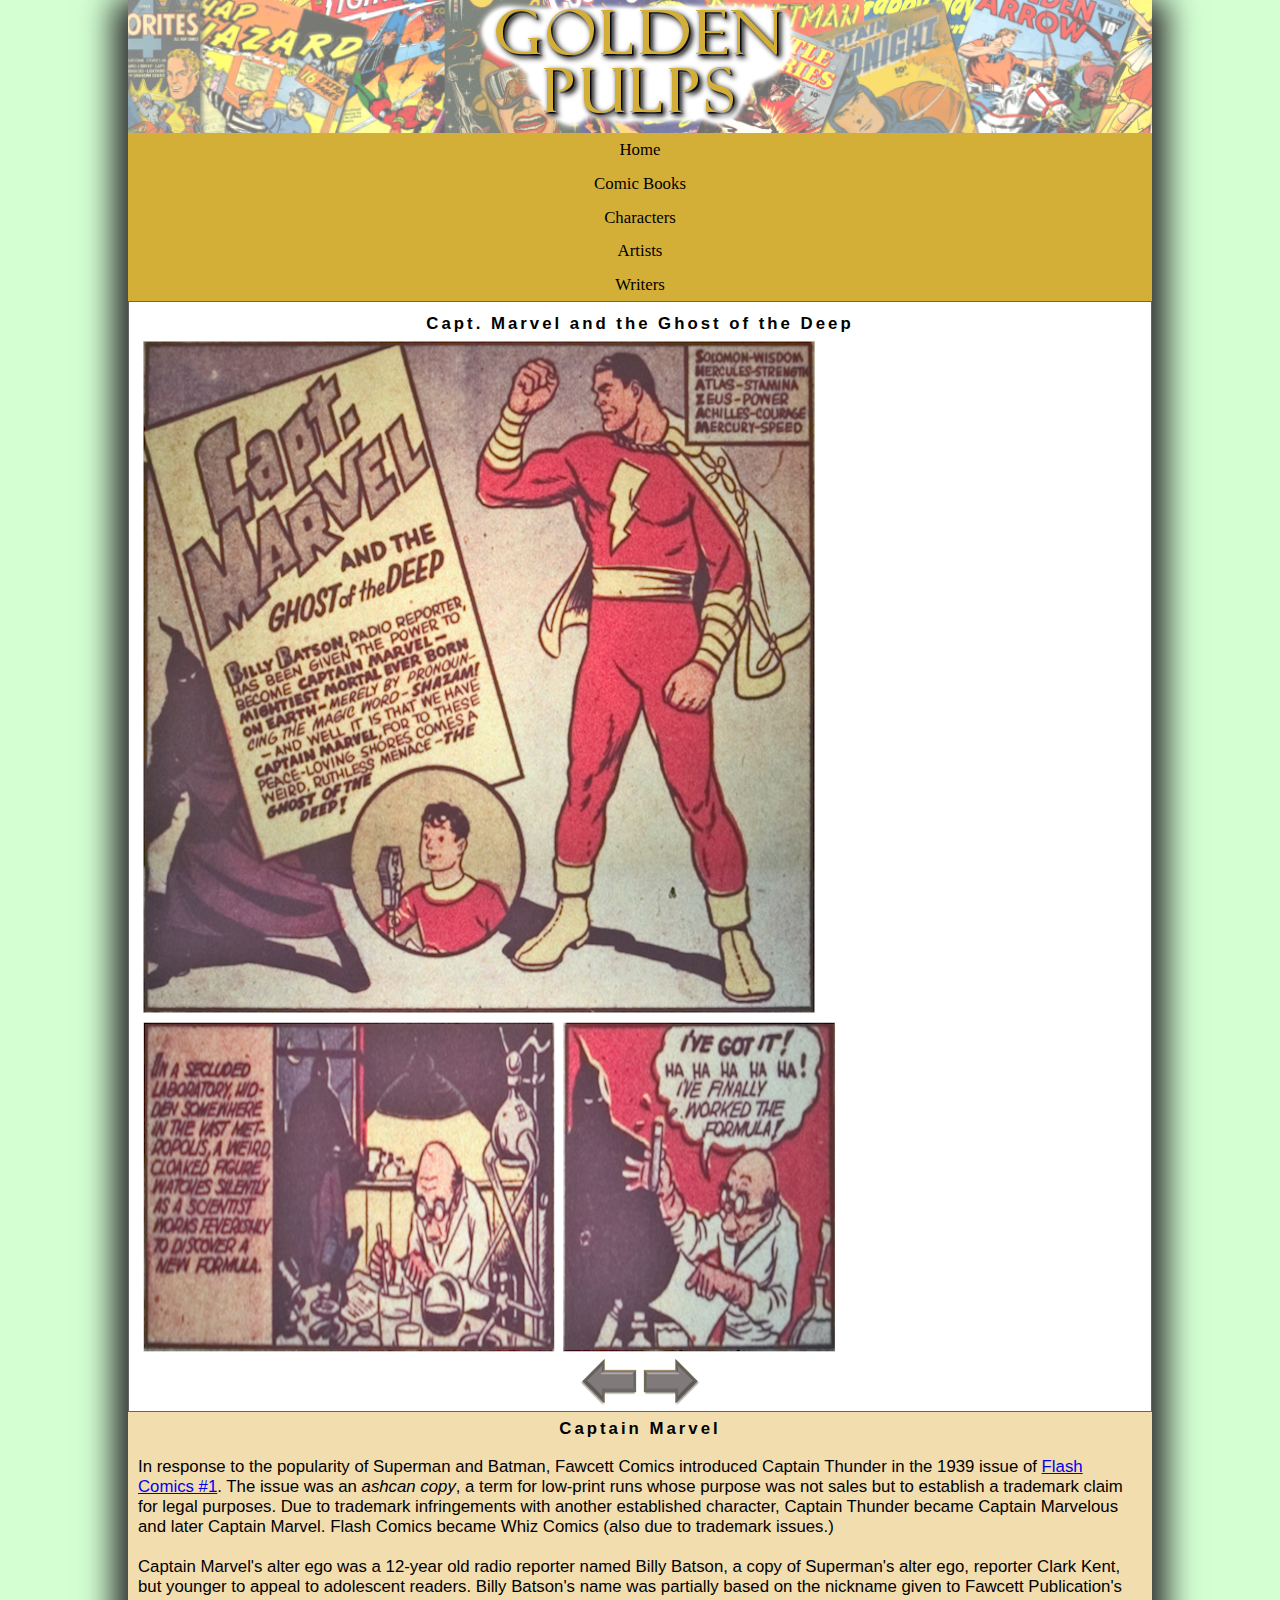
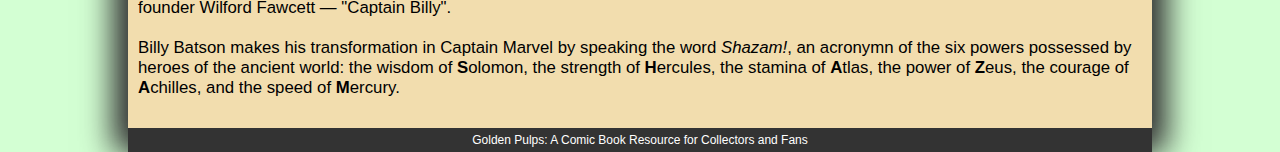
<file: assignments/Assignment5/case1 - Tutorial 5/case1 - Tutorial 5/case1 - start files/gp_page1.html>
<!DOCTYPE html>
<html>
<head>
   <!--
          New Perspectives on HTML5 and CSS3, 7th Edition
          Tutorial 5
          Case Problem 1
          
          Ghost of the Deep Page 1
          Author: riya
          Date:   15 june 2022
      
          Filename: gp_page1.html
         -->
   
   <title>Ghost of the Deep Page 1</title>
   <meta charset="utf-8" />
   <link type="text/css" rel="stylesheet" href="gp_reset.css">
   <link type="text/css" rel="stylesheet" href="gp_layout.css" media="screen">
   <link type="text/css" rel="stylesheet" href="gp_print.css" media="print">

</head>

<body>
   <header>
      <img src="gp_logo.png" alt="Golden Pulp" />
   </header>
   
   <nav class="horizontal">
      <ul>
         <li><a href="#">Home</a></li>
         <li><a href="#">Comic Books</a></li>
         <li><a href="#">Characters</a></li>
         <li><a href="#">Artists</a></li>
         <li><a href="#">Writers</a></li>
      </ul>
   </nav>
   
   <section id="sheet">
      <h1>Capt. Marvel and the Ghost of the Deep</h1>
      
      <img src="gp_panel02.png" class="panel size1" alt="" /> 
      <img src="gp_panel03.png" class="panel size2" alt="" /> 
      <img src="gp_panel04.png" class="panel size3" alt="" /> 
      
      <footer>
         <a href="gp_cover.html"><img src="gp_prev.png" alt="prev" /></a>
         <a href="gp_page2.html"><img src="gp_next.png" alt="next" /></a>
      </footer>
      
   </section>
     
   <article>
      <h1>Captain Marvel</h1>
      <p>In response to the popularity of Superman and Batman, Fawcett Comics introduced
         Captain Thunder in the 1939 issue of <a href="#">Flash Comics #1</a>. The issue
         was an <em>ashcan copy</em>, a term for low-print runs whose purpose was not sales
         but to establish a trademark claim for legal purposes. Due to trademark infringements 
         with another established character, Captain Thunder became Captain Marvelous and later
         Captain Marvel. Flash Comics became Whiz Comics (also due to trademark issues.)</p>
      <p>Captain Marvel's alter ego was a 12-year old radio reporter named Billy Batson, a
         copy of Superman's alter ego, reporter Clark Kent, but younger to appeal to adolescent
         readers. Billy Batson's name was partially based on the nickname given to Fawcett Publication's
         founder Wilford Fawcett &mdash; "Captain Billy".</p>
      <p>Billy Batson makes his transformation in Captain Marvel by speaking the word <em>Shazam!</em>,
         an acronymn of the six powers possessed by heroes of the ancient world: the wisdom of
         <strong>S</strong>olomon, the strength of <strong>H</strong>ercules, the stamina of 
         <strong>A</strong>tlas, the power of <strong>Z</strong>eus, the courage of 
         <strong>A</strong>chilles, and the speed of <strong>M</strong>ercury.</p>
   </article>
   
   <footer>
      Golden Pulps: A Comic Book Resource for Collectors and Fans
   </footer>
</body>
</html>
</file>
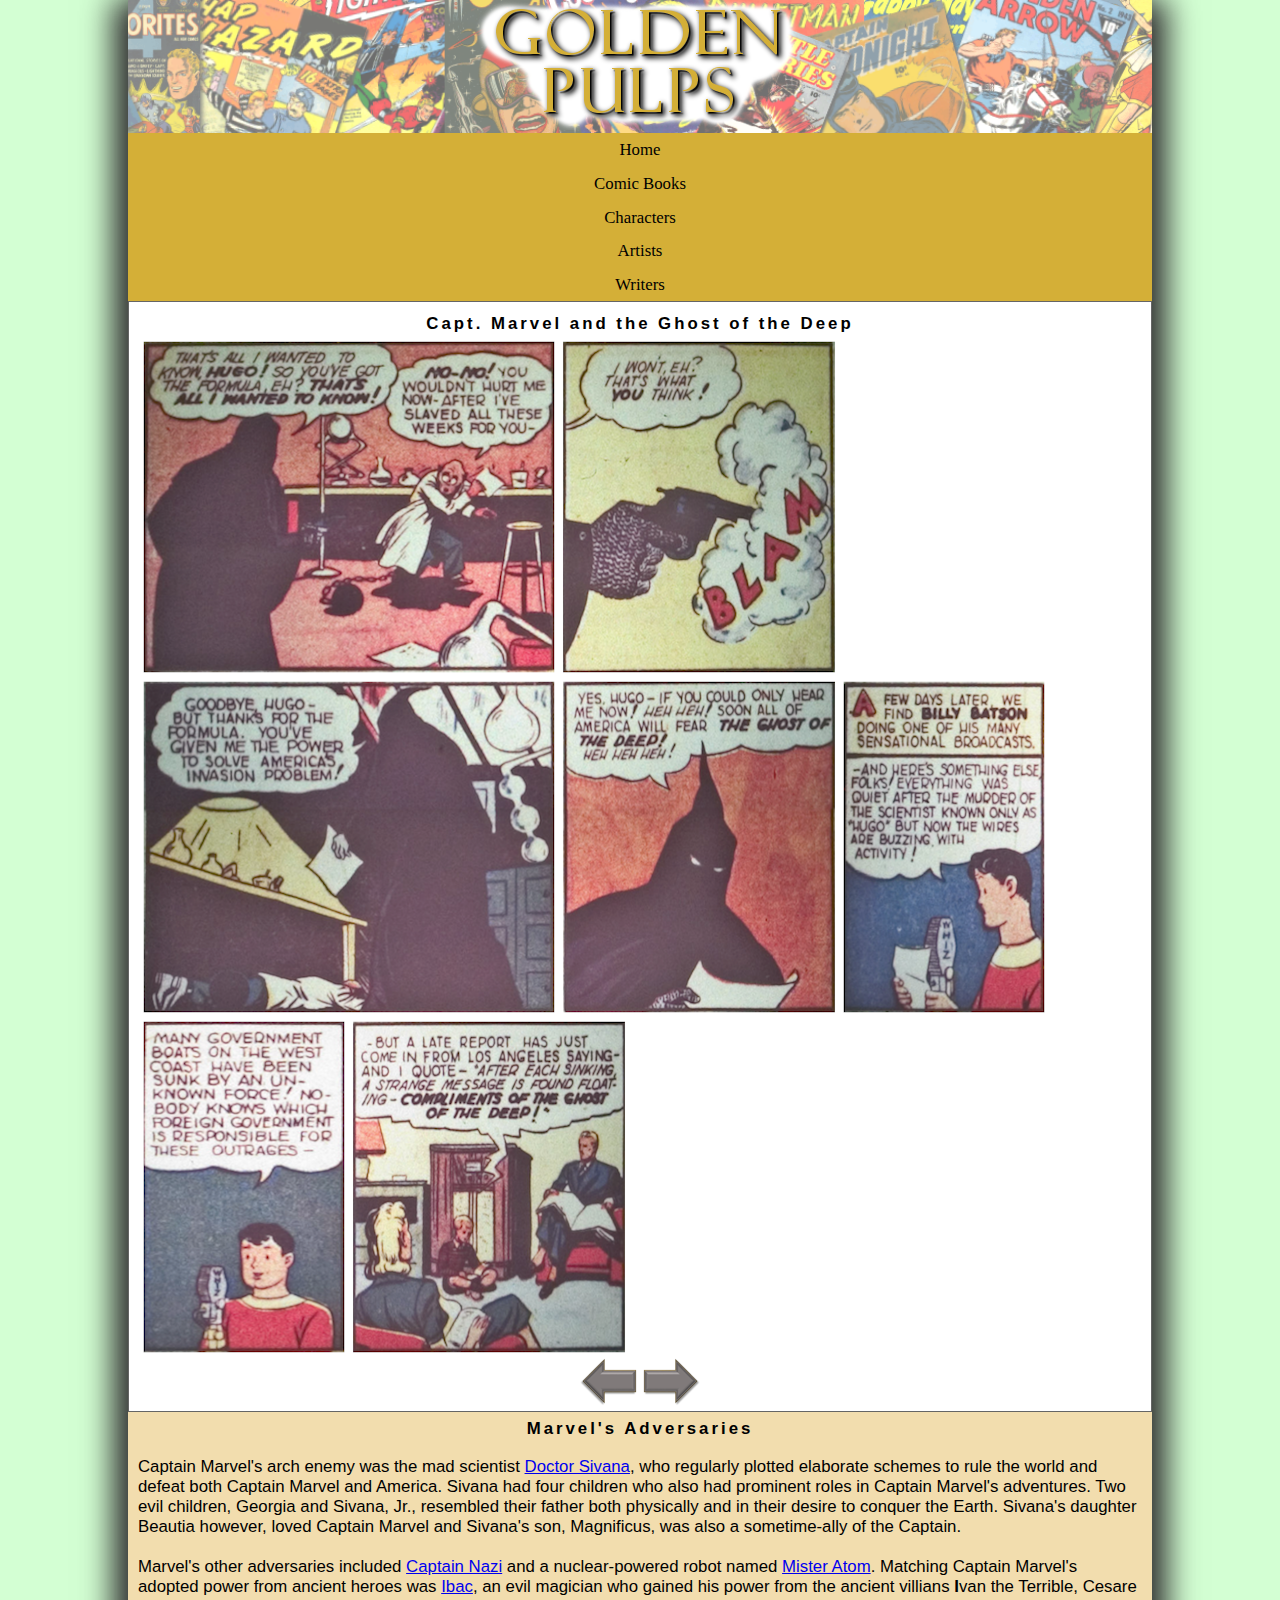
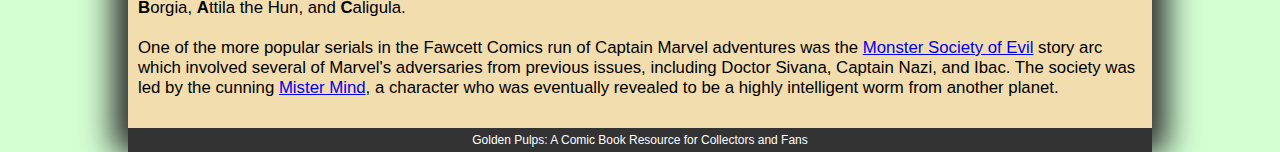
<file: assignments/Assignment5/case1 - Tutorial 5/case1 - Tutorial 5/case1 - start files/gp_page2.html>
<!DOCTYPE html>
<html>
<head>
   <!--
          New Perspectives on HTML5 and CSS3, 7th Edition
          Tutorial 5
          Case Problem 1
          
          Ghost of the Deep Page 2
          Author: riya
          Date:   15 june 2022
      
          Filename: gp_page2.html
         -->
   
   <title>Ghost of the Deep Page 2</title>
   <meta charset="utf-8" />
   <link type="text/css" rel="stylesheet" href="gp_reset.css">
   <link type="text/css" rel="stylesheet" href="gp_layout.css" media="screen">
   <link type="text/css" rel="stylesheet" href="gp_print.css" media="print">
</head>

<body>
   <header>
      <img src="gp_logo.png" alt="Golden Pulp" />
   </header>
   
   <nav class="horizontal">
      <ul>
         <li><a href="#">Home</a></li>
         <li><a href="#">Comic Books</a></li>
         <li><a href="#">Characters</a></li>
         <li><a href="#">Artists</a></li>
         <li><a href="#">Writers</a></li>
      </ul>
   </nav>
   
   <section id="sheet">
      <h1>Capt. Marvel and the Ghost of the Deep</h1>
      
      <img src="gp_panel05.png" class="panel size2" alt="" /> 
      <img src="gp_panel06.png" class="panel size3" alt="" /> 
      <img src="gp_panel07.png" class="panel size2" alt="" /> 
      <img src="gp_panel08.png" class="panel size3" alt="" /> 
      <img src="gp_panel09.png" class="panel size4" alt="" /> 
      <img src="gp_panel10.png" class="panel size4" alt="" /> 
      <img src="gp_panel11.png" class="panel size3" alt="" /> 

      
      <footer>
         <a href="gp_page1.html"><img src="gp_prev.png" alt="prev" /></a>
         <a href="gp_page3.html"><img src="gp_next.png" alt="next" /></a>                 
      </footer>
   </section>
   
   <article>
      <h1>Marvel's Adversaries</h1>
      <p>Captain Marvel's arch enemy was the mad scientist <a href="#">Doctor Sivana</a>,
         who regularly plotted elaborate schemes to rule the world and defeat both
         Captain Marvel and America.
         Sivana had four children who also had prominent roles in Captain Marvel's adventures.
         Two evil children, Georgia and Sivana, Jr., resembled their father both physically
         and in their desire to conquer the Earth. Sivana's daughter Beautia however, loved
         Captain Marvel and Sivana's son, Magnificus, was also a sometime-ally of the
         Captain.</p>
      <p>Marvel's other adversaries included <a href="#">Captain Nazi</a> and a nuclear-powered
         robot named <a href="#">Mister Atom</a>. Matching Captain Marvel's adopted power from
         ancient heroes was <a href="#">Ibac</a>, an evil magician who gained his power from
         the ancient villians <strong>I</strong>van the Terrible, Cesare <strong>B</strong>orgia,
         <strong>A</strong>ttila the Hun, and <strong>C</strong>aligula.</p>
      <p>One of the more popular serials in the Fawcett Comics run of Captain Marvel adventures
         was the <a href="#">Monster Society of Evil</a> story arc which involved several
         of Marvel's adversaries from previous issues, including Doctor Sivana, Captain Nazi,
         and Ibac. The society was led by the cunning <a href="#">Mister Mind</a>, a character who was
         eventually revealed to be a highly intelligent worm from another planet.</p>
   </article>
   
   <footer>
      Golden Pulps: A Comic Book Resource for Collectors and Fans
   </footer>
</body>
</html>
</file>
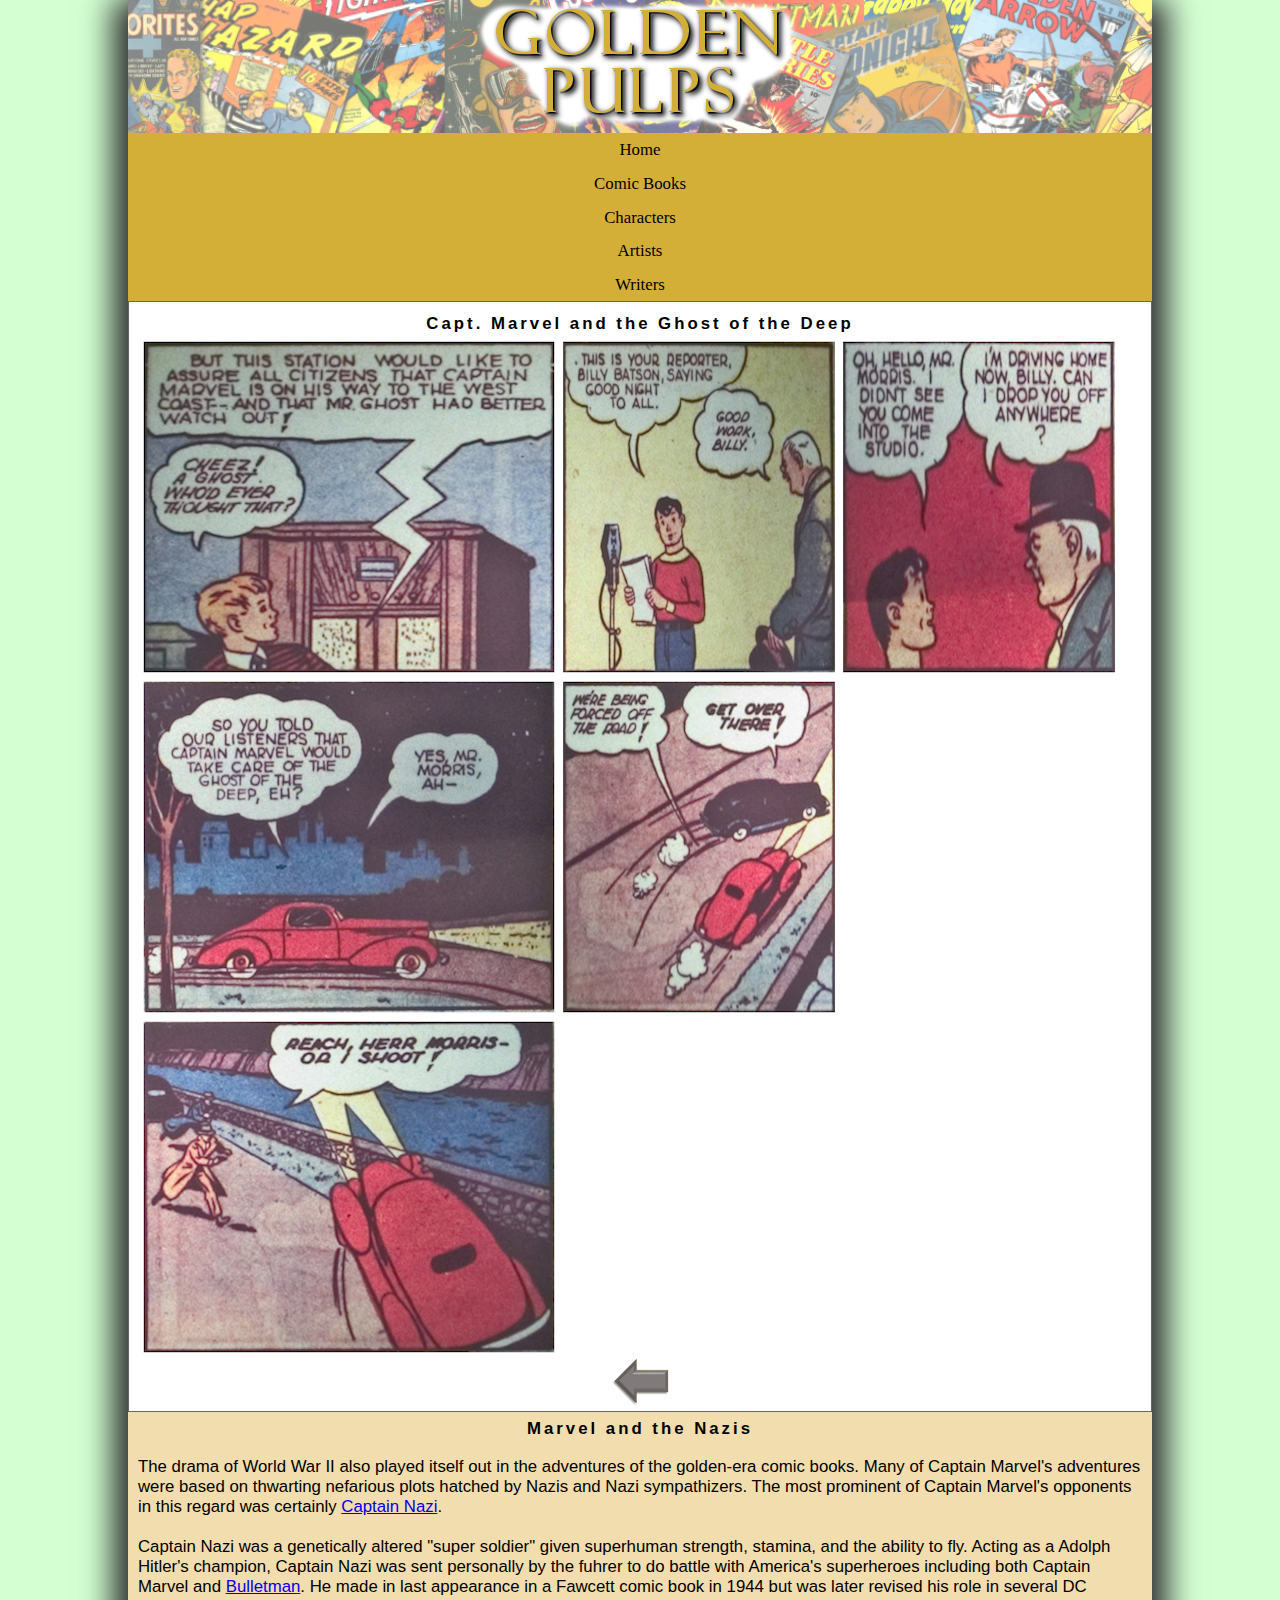
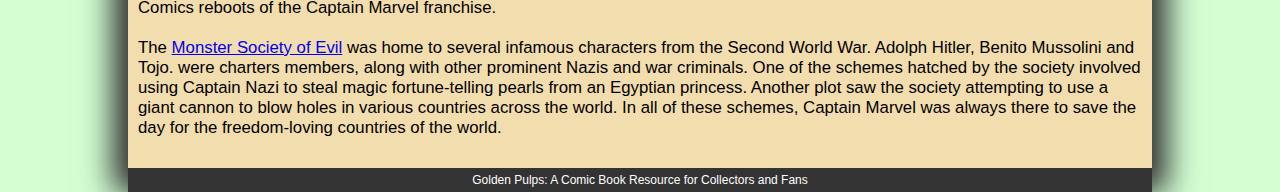
<file: assignments/Assignment5/case1 - Tutorial 5/case1 - Tutorial 5/case1 - start files/gp_page3.html>
<!DOCTYPE html>
<html>
<head>
   <!--
          New Perspectives on HTML5 and CSS3, 7th Edition
          Tutorial 5
          Case Problem 1
          
          Ghost of the Deep Page 3
          Author: riya 
          Date:   15 june 2022
      
          Filename: gp_page3.html
         -->
   
   <title>Ghost of the Deep Page 3</title>
   <meta charset="utf-8" />
   <link type="text/css" rel="stylesheet" href="gp_reset.css">
   <link type="text/css" rel="stylesheet" href="gp_layout.css" media="screen">
   <link type="text/css" rel="stylesheet" href="gp_print.css" media="print">
</head>

<body>
   <header>
      <img src="gp_logo.png" alt="Golden Pulp" />
   </header>
   
   <nav class="horizontal">
      <ul>
         <li><a href="#">Home</a></li>
         <li><a href="#">Comic Books</a></li>
         <li><a href="#">Characters</a></li>
         <li><a href="#">Artists</a></li>
         <li><a href="#">Writers</a></li>
      </ul>
   </nav>
   
   <section id="sheet">
      <h1>Capt. Marvel and the Ghost of the Deep</h1>
      
      <img src="gp_panel12.png" class="panel size2" alt="" /> 
      <img src="gp_panel13.png" class="panel size3" alt="" /> 
      <img src="gp_panel14.png" class="panel size3" alt="" /> 
      <img src="gp_panel15.png" class="panel size2" alt="" />
      <img src="gp_panel16.png" class="panel size3" alt="" /> 
      <img src="gp_panel17.png" class="panel size2" alt="" /> 
      
      <footer>
         <a href="gp_page2.html"><img src="gp_prev.png" alt="prev" /></a>                 
      </footer>
   </section>
   
   <article>
      <h1>Marvel and the Nazis</h1>
      <p>The drama of World War II also played itself out in the adventures of the golden-era
         comic books. Many of Captain Marvel's adventures were based on thwarting nefarious
         plots hatched by Nazis and Nazi sympathizers. The most prominent of Captain 
         Marvel's opponents in this regard was certainly <a href="#">Captain Nazi</a>.</p>
      <p>Captain Nazi was a genetically altered "super soldier" given superhuman strength,
         stamina, and the ability to fly. Acting as a Adolph Hitler's champion, Captain
         Nazi was sent personally by the fuhrer to do battle with America's superheroes
         including both Captain Marvel and <a href="#">Bulletman</a>. He made in last
         appearance in a Fawcett comic book in 1944 but was later revised his role in
         several DC Comics reboots of the Captain Marvel franchise.</p>
      <p>The <a href="#">Monster Society of Evil</a> was home to several infamous characters
         from the Second World War. Adolph Hitler, Benito Mussolini and Tojo.
         were charters members, along with other prominent Nazis and war criminals. 
         One of the schemes hatched by the society involved using
         Captain Nazi to steal magic fortune-telling pearls from an Egyptian princess.
         Another plot saw the society attempting to use a giant cannon to blow holes in
         various countries across the world. In all of these schemes, Captain Marvel was
         always there to save the day for the freedom-loving countries of the world.</p>
   </article>
   
   <footer>
      Golden Pulps: A Comic Book Resource for Collectors and Fans
   </footer>
</body>
</html>
</file>
<file: style.css>
/* <!-- FINAL PROJECT
Name: Riya 
Student id: 300363449
 --> */

 @import 'utilities.css';
:root{
--primary: rgb(255, 182,193);
--bgDark: rgb(12, 12, 12);
--white: rgb(250, 250, 250);
--secondary: rgb(0, 59, 50);
--bgLight: rgb(190, 181, 181);
}

*{
    padding: 0;
    margin: 0;
    box-sizing: border-box;
    -webkit-font-smoothing: antialiased;
    }
    header{
    background-color: var(--bgDark);
    clip-path: polygon(0 0, 100% 0, 100% 100%, 73% 94%, 0 100%);
    }
    header nav .left a{
    color: var(--white);
    text-decoration: none;
    margin-right: 2rem;
    text-transform: uppercase;
    transition: all .2s ease;
    }
    header nav .left a:hover{
    color: var(--primary);
    }
    header nav {
    padding: 2rem 0;
    }
    header nav .logo{
    margin-right: 3rem;
    }


    body{
        font-family: 'Poppins', sans-serif;
        }
        .container{
        max-width: 1152px;
        padding: 0 15px;
        margin: 0 auto;
        }
        .hero{
        padding-top: 2rem;
        padding-bottom: 3rem;
        }
        .hero .left img{
        width: 400px;
        }
        .hero .right {
        color: var(--white);
        margin-top: -7rem;
        }
        .hero .right h6{
        font-size: 1.6rem;
        color: var(--primary);
        margin-bottom: 0.5rem;
        }
        .hero .right h1{
        font-size: 4rem;
        font-weight: 100;
        line-height: 1.2;
        margin-bottom: 2rem;
        }
        .hero .right h1 span{
        color: var(--primary);
        }
        .hero .right p{
        line-height: 1.9;
        margin-bottom: 2rem;
        }

        section{
            padding: 6rem;
            }
            section.about h1{
            margin-bottom: 1rem;
            font-size: 1.6rem;
            font-weight: 600;
            }
            section.about h1 span{
            color: var(--primary);
            }
            section.about h3{
            font-size: 1rem;
            margin-bottom: 1rem;
            font-weight: 600;
            }
            section.about p{
            font-family: 'Lato', sans-serif;
            color: var(--secondary);
            line-height: 1.9rem;
            margin-bottom: 2rem;
            }
            section.about .socials{
            display: flex;
            }
            section.about .socials a{
            display: flex;
            align-items: center;
            justify-content: center;
            width: 35px;
            margin-right: 0.8rem;
            border-radius: 50%;
            }
            section.about .socials a:hover{
            background: var(--primary);
            }

            section.services{
                background: rgb(17, 17, 17)
                }
                .services-head{
                color: rgb(10, 9, 9);
                text-align: center;
                margin-bottom: 1rem;
                line-height: 0.5rem;
                color: var(--primary);
                }
                .services-head + p{
                color: var(--white);
                font-family: 'Lato', sans-serif;
                margin-bottom: 1rem;
                text-align: center;
                margin-bottom: 6rem;
                font-weight: 400;
                }
                .card img{
                width: 50px;
                background:white;
                }
                section.services .card-grid{
                display: grid;
                grid-template-columns: repeat(3,1fr);
                column-gap: 2rem;
                }
                section.services .card-grid .card{
                background: var(--white);
                padding: 3rem 2rem;
                position: relative;
                text-align: center;
                transition: all .2s ease;
                }
                section.services .card-grid .card img{
                position: absolute;
                top: -1.5rem;
                left: 50%;
                transform: translateX(-50%);
                color: var();
                }
                section.services .card-grid .card h2{
                font-weight: 600;
                font-size: 1.2rem;
                margin-bottom: 0.5rem;
                }
                section.services .card-grid .card p{
                font-family: 'Lato', sans-serif;
                color: var(--seconday);
                line-height: 1.6;
                }
                section.services .card-grid .card:hover{
                background: var(--primary);
                }
                section.services .card-grid .card:hover h2{
                color: var(--white);
                }
                section.services .card-grid .card:hover p{
                color: var(--white);
                }
/* 
                .card {
                    box-shadow: 0 4px 8px 0 rgba(0, 0, 0, 0.2);
                    max-width: 300px;
                    margin: auto;
                    text-align: center;
                    font-family: arial;
                } */
                .Click-here {
                    cursor: pointer;
                    background-image: linear-gradient(190deg, #f83600 0%, #fee140 100%);
                    color: #fff;
                    width: 180px;
                    text-align: center;
                    font-size:16px;
                    padding: 18px 0;
                    margin: 0 auto;
                    transition:background-image 3s ease-in-out;
                  }
                  .Click-here:hover{
                    transition:background-image 3s ease-in-out;
                    background-image: linear-gradient(90deg, #fee140 0%, #f83600 100%);
                       }
                       .projects-section {
                        text-align: center;
                        padding: 10rem 2rem;
                        background: var(--main-blue);
                      }
                      
                      .projects-section-header {
                        max-width: 640px;
                        margin: 0 auto 6rem auto;
                        border-bottom: 0.2rem solid var(--main-white);
                      }
                      
                      @media (max-width: 28.75em) {
                        .projects-section-header {
                          font-size: 4rem;
                        }
                      }
                      
                      /* "Automagic" image grid using no media queries */
                      .projects-grid {
                        display: grid;
                        grid-template-columns: repeat(auto-fit, minmax(320px, 1fr));
                        grid-gap: 4rem;
                        width: 100%;
                        max-width: 1280px;
                        margin: 0 auto;
                        margin-bottom: 6rem;
                      }
                      
                      @media (max-width: 30.625em) {
                        .projects-section {
                          padding: 6rem 1rem;
                        }
                      
                        .projects-grid {
                          grid-template-columns: 1fr;
                        }
                      }
                      
                      .project {
                        background: var(--main-gray);
                        box-shadow: 1px 1px 2px rgba(0, 0, 0, 0.5);
                        border-radius: 2px;
                      }
                      
                      .code {
                        color: var(--main-gray);
                        transition: color 0.3s ease-out;
                      }
                      
                      .project:hover .code {
                        color: #ff7f50;
                      }
                      
                      .project-image {
                        height: calc(100% - 6.8rem);
                        width: 100%;
                        object-fit: cover;
                      }
                      
                      .project-title {
                        font-size: 2rem;
                        padding: 2rem 0.5rem;
                      }
                      
                      .btn {
                        display: inline-block;
                        padding: 1rem 2rem;
                        border-radius: 2px;
                      }
                      
                      .btn-show-all {
                        font-size: 2rem;
                        background: var(--main-gray);
                        transition:bg 0.3s ease-out;
                      }
                      
                      .btn-show-all:hover {
                        background: var(--main-red);
                      }
                      
                      .btn-show-all:hover > i {
                        transform: translateX(2px);
                      }
                      
                      .btn-show-all > i {
                        margin-left: 10px;
                        transform: translateX(0);
                        /* transition: background transform 0.3s ease-out; */
                      }
                      @media (max-width: 75em) {
                        html {
                          font-size: 60%;
                        }
                      }
                      
                      /* 980px / 16px = 61.25em */
                      @media (max-width: 61.25em) {}
</file>
<file: assignments/Assignment 3/Assignment 3/style.css>
* {
    box-sizing: border-box;
}

body {
    background-color: #e0e4e9;
    font-family: 'Lora', serif;

    /* 2. change the body text to Lora 400.
        don't forget to add the font to your HTML! */
}

a {
    color: #AB440D;
}


main {
    max-width: 1024px;
    margin: 2rem auto;
    overflow: hidden;
    border: radius 2px;
    border-radius: 0rem 0rem 2rem 2rem;
    box-shadow: 0px 4px 4px 2px rgba(0, 23, 85, 0.3);
    border-radius: 2rem 2rem 2rem 2rem;
    /* 3. give the main element 2rem rounded corners */
    /* 4. give the main element a box shadow with
  
        - 0 pixels horizontal offset
        - 4 pixels vertical offset
        - 4 pixels blur radius
        - 2 pixels spread radius
        - use the color rgba(0,23,85,.3) */
}

h1 {
    margin: 0px;
    padding: 1rem 0.5rem;
    text-align: center;
    line-height: 1.1;
    font-family: 'Comfortaa', cursive;
    font-size: 3.5 rem;
    
    color: white;
    text-transform: uppercase;
    background-color:rgba(0, 23, 85, .3) ;
    background-image: linear-gradient(#41589b,#11286b);

    /* 5. change the h1 text to Comfortaa 700, make the 
        font size 3.5rem, and make the text white */
    /* 6. transform the text so every letter is capitalized */
    /* 7. apply a linear gradient to the background
  
        - #41589b at the top
        - #11286b at the bottom */
}

#quote {
    padding-top: 30%;
    
    padding-bottom:30%;
    padding-left: 0%;
    padding-right: 0%;
    background-image: url("florian-wehde-nyc-skyline.jpg");
    background-position:center;
    background-size:cover;

    background-color: #EE6920;
    background-blend-mode:luminosity;
    /* 8. set the padding of #quote to 30% at the 
        top and bottom, zero on the left and right */
    /* 9. set the background image to florian-wehde-nyc-skyline.jpg
  
        - set the background-position to center
        - set the background-size to cover
        - set the background color to #EE6920 */
    /* 10. set the background blend mode to luminosity */
}

blockquote {

   padding: 1rem;
   width:70%;

    margin: 0 auto;

    
    background-color: rgba(0,23,85,.8);
    color: #fff;
    font-size: 1.5rem;
    
    
    
}

footer {
    text-align: center;
    font-family: serif;
    
}
</file>
<file: assignments/Assignment6/Assignment6/Project2-Responsive Layout-Start/style.css>
body {
    display: flex;
    flex-direction: column;
    flex-wrap: wrap;
    text-align: center;
    background-color: rgb(249, 249, 249);
    padding: 30px;
    font-family: Verdana, Geneva, Tahoma, sans-serif;
}

nav {
    order: 1;
    margin-right: 15px;
    margin-left: -30px;
}

li { 
    list-style-type: none;
    text-decoration: none;
}

li a{
    text-decoration: none;
}

a:visited {
    color: black;
}

header {
    order: 2;
}

ul {
    display: flex;
    flex-direction: column;
}

a {
    font-weight: bold;
}

ul li {
    text-decoration: none;
    background-color: rgb(255, 255, 255);
    padding-top: 5px;
    padding-bottom: 5px;
    border-radius: 10px;
    margin-top: 5px;
}

.portfolio {
    order: 3;
    background-color: rgb(255,255, 255);
    padding: 50px;
    border-radius: 10px;
}

.portfolioPicture {
    width: 300px;
    height: 200px;
}

#myPicture {
    width: 300px;
    height: 200px;
}

footer {
    order: 4;
}

.bottom {
    order: 5;
    display: inline-block;
    border-top-style: solid;
}

#myName {
    float: left;
}

.bottom a {
    float: right;
    padding: 25px;
    text-decoration: none;
}

#bottomNav{ 
    display: none;
}

@media only screen and (min-width: 768px) and (max-width: 1024px) {
    ul {
        flex-direction: row;
    }

        ul li {
            background-color: rgb(249, 249, 249);
            flex-wrap: wrap;
            width: 50px;
            flex: 20px;
        }

    header img{
        width: 270px;
        height: 150px;
        margin: 20px;
    }
        header p {
            padding: 5px;
        }
    #myPicture {
        float: right;
    }
    .portfolioContent {
        padding: 20px;
        display: inline-flex;
        width: 100%;
        flex-direction: row;
        flex-wrap: wrap;
        
    }

        .portfolioContent div {
            width: 300px;
            flex: 200px;
        }

    #toTop {
        display: none;
    }

    #bottomNav {
        display: unset;
        float: right;
    }

    #myName {
        padding: 20px;
    }
}

@media screen and (min-width: 1024px){
    #top{
        display: inline-block;
    }

    #topNav {
        float: right;
    }

    #titleName{
        float: left;
    }

    ul {
        flex-direction: row;
        flex-wrap: wrap;
    }

        ul li {
            background-color: rgb(249, 249, 249);
            padding-left: 20px;
        }

    header img {
        width: 300px;
        height: 200px;
        margin: 20px;
    }

    header p {
        padding: 5px;
        text-align: left;
    }

    #myPicture {
        float: right;
    }

    .portfolioContent {
        padding: 20px;
        display: inline-flex;
        width: 100%;
        flex-direction: row;
        flex-wrap: wrap;
    }

        .portfolioContent div {
            width: 300px;
            flex: 200px;
        }

    #toTop {
        display: none;
    }

    #bottomNav {
        display: unset;
        float: right;
    }

    #myName {
        padding: 20px;
    }
}
</file>
<file: about.css>
*{
    box-sizing:border-box;

}

body{
    font-family:Arial,Helvetica,sans-serif;
}

header{
    background-color:#ADD8E6;
    padding: 30px;
    text-align:center;
    font-size: 35px;
  color: white;

}
section {
    display: -webkit-flex;
    display: flex;
}

nav {
    -webkit-flex: 1;
    -ms-flex: 1;
    flex: 1;
    background:#ccc;
    padding: 20px;
  }
  article {
    -webkit-flex: 3;
    -ms-flex: 3;
    flex: 3;
    background-color: #f1f1f1;
    padding: 10px;
  }
  
  footer {
    background-color:#000080;
    padding: 10px;
    text-align: center;
    color: white;
  }
  @media (max-width: 600px) {
    section {
      -webkit-flex-direction: column;
      flex-direction: column;
    }
  }
  
  .card {
    box-shadow: 0 4px 8px 0 rgba(0, 0, 0, 0.2);
    max-width: 300px;
    margin: auto;
    text-align: center;
    font-family: arial;
  }
</file>
<file: contact.form.css>
* {
    box-sizing: border-box;
    }
    html, body {
    min-height: 100vh;
    padding: 0;
    margin: 0;
    font-family: Roboto, Arial, sans-serif;
    font-size: 14px; 
    color: #666;
    }
    input, textarea { 
    outline: none;
    }
    body {
    display: flex;
    justify-content: center;
    align-items: center;
    padding: 20px;
    background: #5a7233;
    }
    h1 {
    margin-top: 0;
    font-weight: 500;
    }
    form {
    position: relative;
    width: 80%;
    border-radius: 30px;
    background: #fff;
    }
    .form-left-decoration,
    .form-right-decoration {
    content: "";
    position: absolute;
    width: 50px;
    height: 20px;
    border-radius: 20px;
    background: #5a7233;
    }
    .form-left-decoration {
    bottom: 60px;
    left: -30px;
    }
    .form-right-decoration {
    top: 60px;
    right: -30px;
    }
    .form-left-decoration:before,
    .form-left-decoration:after,
    .form-right-decoration:before,
    .form-right-decoration:after {
    content: "";
    position: absolute;
    width: 50px;
    height: 20px;
    border-radius: 30px;
    background: #fff;
    }
    .form-left-decoration:before {
    top: -20px;
    }
    .form-left-decoration:after {
    top: 20px;
    left: 10px;
    }
    .form-right-decoration:before {
    top: -20px;
    right: 0;
    }
    .form-right-decoration:after {
    top: 20px;
    right: 10px;
    }
    .circle {
    position: absolute;
    bottom: 80px;
    left: -55px;
    width: 20px;
    height: 20px;
    border-radius: 50%;
    background: #fff;
    }
    .form-inner {
    padding: 40px;
    }
    .form-inner input,
    .form-inner textarea {
    display: block;
    width: 100%;
    padding: 15px;
    margin-bottom: 10px;
    border: none;
    border-radius: 20px;
    background: #d0dfe8;
    }
    .form-inner textarea {
    resize: none;
    }
    button {
    width: 100%;
    padding: 10px;
    margin-top: 20px;
    border-radius: 20px;
    border: none;
    border-bottom: 4px solid #3e4f24;
    background: #5a7233; 
    font-size: 16px;
    font-weight: 400;
    color: #fff;
    }
    button:hover {
    background: #3e4f24;
    } 
    @media (min-width: 568px) {
    form {
    width: 60%;
    }
    }
</file>
<file: contact.style.css>
* {
    margin: 0;
    padding: 0;
}
 
html {
    scroll-behavior:smooth;
}
 
:root {
    --navbar-height: 59px;
}
 
.logo {
    width: 35%;
    display: flex;
    justify-content: center;
    align-items: center;
}
 
.logo img {
    width: 35%;
    border: 5px solid white;
    border-radius: 50px;
}
 
.navbar {
    display: flex;
    align-items: center;
    justify-content: center;
    position: sticky;
    top: 0;
    cursor: pointer;
}
 
.nav-list {
    width: 70%;
    display: flex;
}
 
.nav-list li {
    list-style: none;
    padding: 2px 6px;
}
 
.nav-list li a {
    text-decoration: none;
    color: white;
}
 
.nav-list li a:hover {
    color: grey;
}
 

 
#search {
    padding: 5px;
    font-size: 17px;
    border: 2px solid grey;
    border-radius: 9px;
}
 
.background {
    background-color: grey;
    background-blend-mode: darken;
    background-size: cover;
}
 
.firstsection {
    height: 100vh;
}
 
.box-main {
    display: flex;
    justify-content: center;
    align-items: center;
    color: white;
    max-width: 50%;
    margin: auto;
    height: 80%;
}
 
.firstHalf {
    width: 75%;
    display: flex;
    flex-direction: column;
    justify-content: center;
}
 
.firstHalf img {
    display: flex;
    border-radius: 9050px;
}
 
.text-big {
    font-family: "Piazzolla", serif;
    font-weight: bold;
    font-size: 41px;
    text-align: center;
}
 
.text-small {
    font-family: "Sansita Swashed", cursive;
    font-size: 18px;
    text-align: center;
}
 
#service {
    margin: 34px;
    display: flex;
}
 
#service .box {
    padding: 48px;
    margin: 3px 6px;
    border-radius: 28px;
    box-align: center;
}
 
#service .box img {
    margin-top: 30px;
    height: 100px;
    margin: auto;
    display: block;
    border-radius: 200px;
}
 
#service .box p {
    font-family: sans-serif;
    text-align: center;
}
 
.btn {
    padding: 8px 20px;
    margin: 7px 0;
    border: 2px solid white;
    border-radius: 8px;
    background: none;
    color: white;
    cursor: pointer;
}
 
.btn-sm {
    padding: 6px 10px;
    vertical-align: middle;
}
 
.center {
    text-align: center;
}
 
.text-footer {
    text-align: center;
    padding: 30px 0;
    font-family: "Ubuntu", sans-serif;
    display: flex;
    justify-content: center;
}
</file>
<file: assignments/Assignment 2/Assignment 2/cw_styles.css>
﻿@charset "utf-8";
@import url("cw_layout.css");

/*


   New Perspectives on HTML5 and CSS3, 8th Edition
   Tutorial 2
   Case Problem 2
   
   Civil War History Style Sheet
   Author: 
   Date:   
   
   Filename: cw_styles.css

*/


      
   /* name : riya  */
   /* date :  30 may ,2022 */

/* Structural Styles */

html 
{
   background-color:rgb(151, 151, 151);
}
body 
{
background-color:rgb(180,180,223);
font-family: Verdana,Geneva,sans-serif;

}
h1{ font-weight:normal; }

 h2{ font-weight: normal;
 }
 nav a {
   text-decoration: none; }

footer
 {
 color:rgb(255,255,255);
background-color: rgb(101,101,101);
font-size: 0.8em;

text-align:center;
padding-top:1px;

 padding-bottom:1px;
}





/* Body Header Styles */

body > header
 {
   background-color: rgb(97,97,221);
 }
 body > header > h1 {
   font-size: 4vw;
   color: rgba(255, 255, 255, 0.8);
   font-family: Limelight, cursive;
   margin: 0px;
   
  

 }

 span {
   color: rgba(255,255,255,0.4);
 }
/* Navigation Styles */

nav#mainLinks a
 {

   padding-top: 5px;
   padding-bottom: 5px;
 }
 nav#mainLinks>ul>li> a:link {
   color: white;
 }
 nav#mainLinks>ul>li>a:visited {
   color: white;
 }
 nav#mainLinks>ul>li>a:hover{
   color: white;
   opacity:0.8;
   background-color:rgba(51,51,51,0.5)
 }
 nav#mainLinks>ul>li>a:active{
   color:white;
   opacity: 0.8;
   background-color:rgba(51,51,51,0.5)
 }





/* Outline Styles */

nav#outline {
   color:rgb(51,51,51);
   font-size:0.8em;
 }
 nav#outline>h1
 {
    text-align:"center";

 }
 nav#outline>ol>li{
   line-height:2em;
   margin:0px 5px;
   list-style-type:upper-roman;
 }
 nav#outline>ol>li>ol>li
 {
   list-style-type:upper-alpha; 


}

 nav#outline > ol >li > a:link 
{ color:rgb(101,101,101);
 }
 nav#outline > ol > li > a:visited 
 {
   color:rgb(101,101,101);
 }

 nav#outline > ol > li > a:hover {
   color: rgb(97,97,211);
   text-decoration:underline;
 }
 nav#outline > ol > li > a:active 
 {
   color: rgb(97,97,211);
   text-decoration:underline;
 } 

 nav#outline > ol > li > ol > li > a:link {
  color: rgb(101,101,101);}

nav#outline > ol > li > ol > li > a:visited {
  color: rgb(101,101,101);}

nav#outline > ol > li > ol > li > a:hover {
  color: rgb(97,97,211);
  text-decoration: underline;}

nav#outline > ol > li > ol > li > a:active {
  color: rgb(97,97,211);
  text-decoration: underline;}


/* Section Styles */
section {
   background-color: rgb(220,220,220);
 }

 section > header > h1 {
   font-size: 2.2em;
   padding-right: 10px;
 }



/* Article Styles */

article > h2 {
  font-size: 1.4em;
}

article>p:first-of-type:first-letter {
   font-size:2em;
   
   vertical-align:baseline;
 }



/* Aside Styles */
aside {
  font-size: 0.9em;
}
aside > h1 {
   font-size: 1.4em;
   text-align:center;
   
 }
</file>
<file: assignments/Assignment5/case1 - Tutorial 5/case1 - Tutorial 5/case1 - start files/gp_layout.css>
@charset "utf-8";

/*
   New Perspectives on HTML5 and CSS3, 7th Edition
   Tutorial 5
   Case Problem 1
   
   Author:   
   Date:       
   
   Filename: gp_layout.css

   This file contains the layout styles and media
   queries used with sample pages from the Golden
   Pulps website.

*/


/* Import Basic Design Styles Used on All Screens */

@import url("gp_designs.css");



/* Flex Layout Styles */
body{
   display:flex;
   flex-direction: row;
   flex-wrap:wrap;
   
}




/* ============================================
	Mobile Devices: 0 - 480 pixels
   ============================================
*/
@media screen and (max-width:480px)
 {
   img.panel{
      width:100%;

   }
   nav.horizontal{
      order:99;

   }
   body>footer{
      order:100;

   }

   
}




/* ===================================================
	Tablet and Desktop Devices: Greater than 480 pixels
   ===================================================
*/
@media screen and (min-width:480px) and (max-width:960)
{nav.horizontal>ul
   {
   display:flex;
   flex-direction: row;
   white-space:nowrap;
   height: 40px;

}

}
</file>
<file: assignments/Assignment5/case1 - Tutorial 5/case1 - Tutorial 5/case1 - start files/gp_print.css>
@charset "utf-8";
/*
   New Perspectives on HTML5 and CSS3, 7th Edition
   Tutorial 5
   Case Problem 1
   
   Author:   riya
   Date:     18 june,2022
   
   Filename: gp_print.css

   This file contains the printer styles used with the sample
   comic book pages from Golden Pulps.

*/




/* Hidden Objects */

nav.horizontal {
display:none;

}

body>footer{

   display:none;

}

article{
   display:none;

}





/* Comic Book Sheet Styles */
</file>
